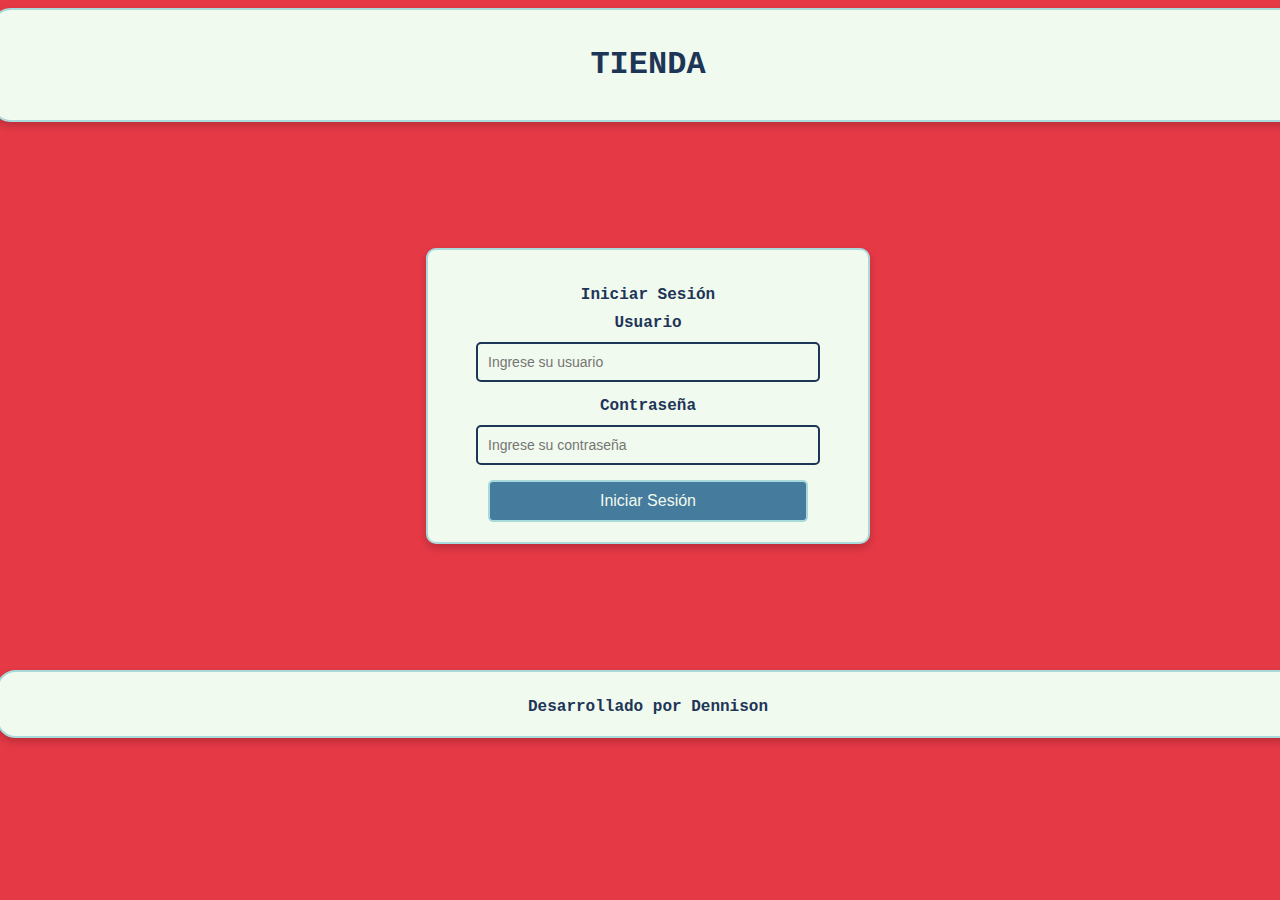
<file: Proyecto/index.html>
<!DOCTYPE html>
<html lang="en">
<head>
    <meta charset="UTF-8">
    <meta name="viewport" content="width=device-width, initial-scale=1.0">
    <link rel="stylesheet" href="CSS//style.css">
    <title>Document</title>
</head>
<header>
    <h1>TIENDA</h1>
</header>
<body>
   
    <div class="LoginForm">
        <form action="" class="inputsForm">
            <p>Iniciar Sesión</p>
            <label for="username">Usuario</label>
            <input type="text" id="username" name="username" required placeholder="Ingrese su usuario">
            
            <label for="password">Contraseña</label>
            <input type="password" id="password" name="password" required placeholder="Ingrese su contraseña">
            
            <button type="submit" href="HTML//inventario.html">Iniciar Sesión</button>
            
        </form>
    </div>
    <footer>
        <p>Desarrollado por Dennison</p>
    </footer>


    
</body>
</html>
</file>
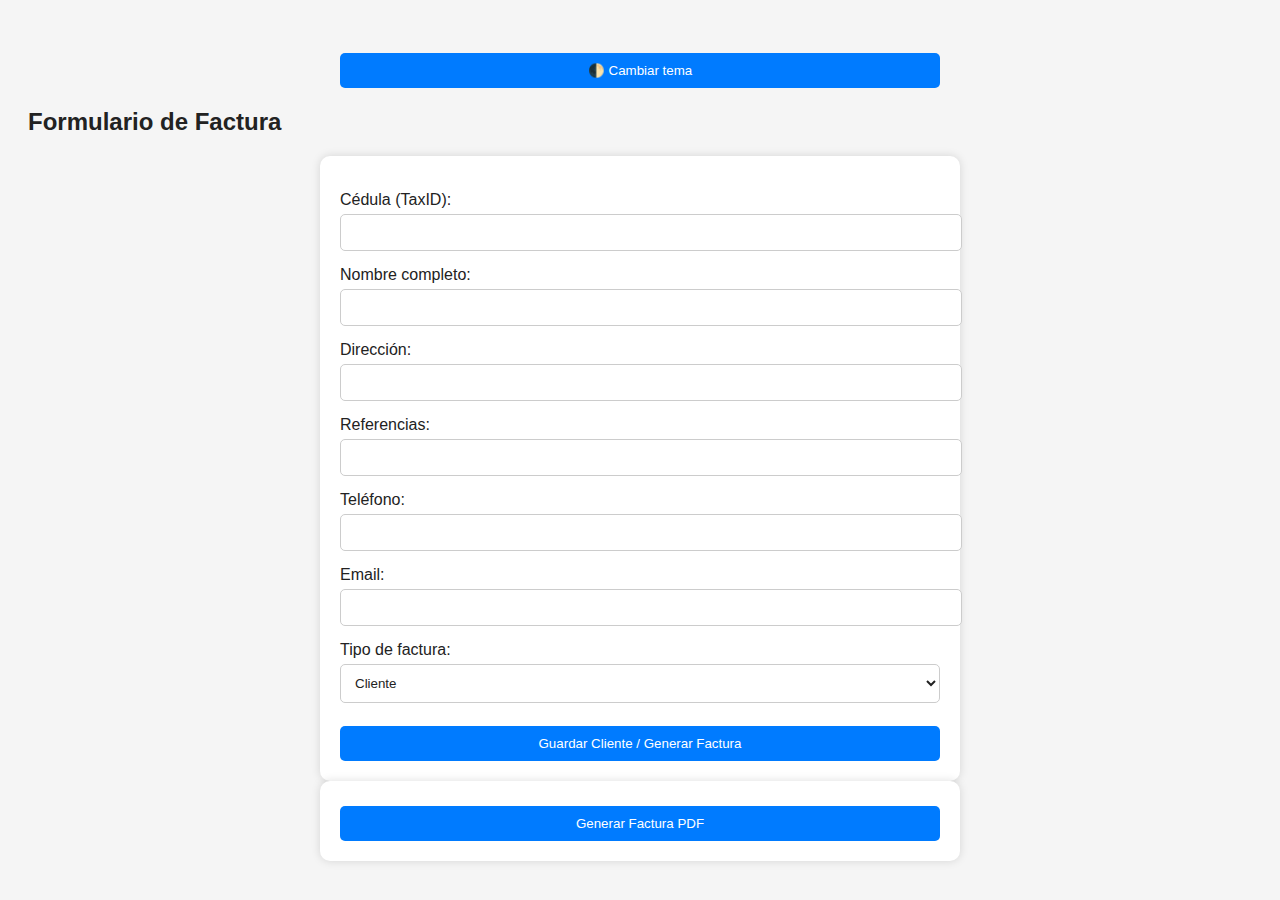
<file: Proyecto/Cliente/index.html>
<!DOCTYPE html>
<html lang="es">
<head>
  <meta charset="UTF-8">
  <title>Factura - Bazar</title>
  <script src="main.js" defer></script>
  <style>
  :root {
    --bg-color: #f5f5f5;
    --text-color: #222;
    --input-bg: white;
    --input-border: #ccc;
    --button-bg: #007BFF;
    --button-text: white;
  }

  .dark-mode {
    --bg-color: #121212;
    --text-color: #eee;
    --input-bg: #1e1e1e;
    --input-border: #555;
    --button-bg: #0d6efd;
    --button-text: white;
  }

  body {
    background: var(--bg-color);
    color: var(--text-color);
    font-family: Arial, sans-serif;
    padding: 20px;
    transition: background 0.3s, color 0.3s;
  }

  form {
    background: var(--input-bg);
    padding: 20px;
    border-radius: 10px;
    max-width: 600px;
    margin: auto;
    box-shadow: 0 0 10px #0002;
  }

  label {
    display: block;
    margin-top: 15px;
  }

  input, select, button {
    width: 100%;
    padding: 10px;
    margin-top: 5px;
    border-radius: 5px;
    border: 1px solid var(--input-border);
    background: var(--input-bg);
    color: var(--text-color);
  }

  button {
    background: var(--button-bg);
    color: var(--button-text);
    border: none;
    cursor: pointer;
  }

  button:hover {
    opacity: 0.9;
  }

  .theme-toggle {
    max-width: 600px;
    margin: 20px auto;
    text-align: right;
  }
</style>

</head>
<body>
  <div class="theme-toggle">
  <button type="button" onclick="toggleTheme()">🌓 Cambiar tema</button>
</div>

  <h2>Formulario de Factura</h2>
  <form id="invoiceForm" method="POST" action="guardar_cliente.php">
    <label>Cédula (TaxID):</label>
    <input type="text" id="taxid" name="taxid" onblur="getClientData()" required>

    <label>Nombre completo:</label>
    <input type="text" id="fullname" name="fullname" required>

    <label>Dirección:</label>
    <input type="text" id="address" name="address">

    <label>Referencias:</label>
    <input type="text" id="referenceNote" name="referenceNote">

    <label>Teléfono:</label>
    <input type="text" id="phone" name="phone">

    <label>Email:</label>
    <input type="email" id="email" name="email">

    <label>Tipo de factura:</label>
    <select id="facturaTipo" onchange="toggleCliente()">
      <option value="cliente">Cliente</option>
      <option value="consumidor_final">Consumidor Final</option>
    </select>

    <br><br>
    <button type="submit">Guardar Cliente / Generar Factura</button>
  </form>
</body>
</html>



<form id="invoiceForm" method="POST" action="generar_factura.php">
  <!-- campos como taxid, fullname, etc. -->
  <input type="hidden" name="facturaTipo" id="facturaTipoInput">
  <button type="submit">Generar Factura PDF</button>
</form>
</file>
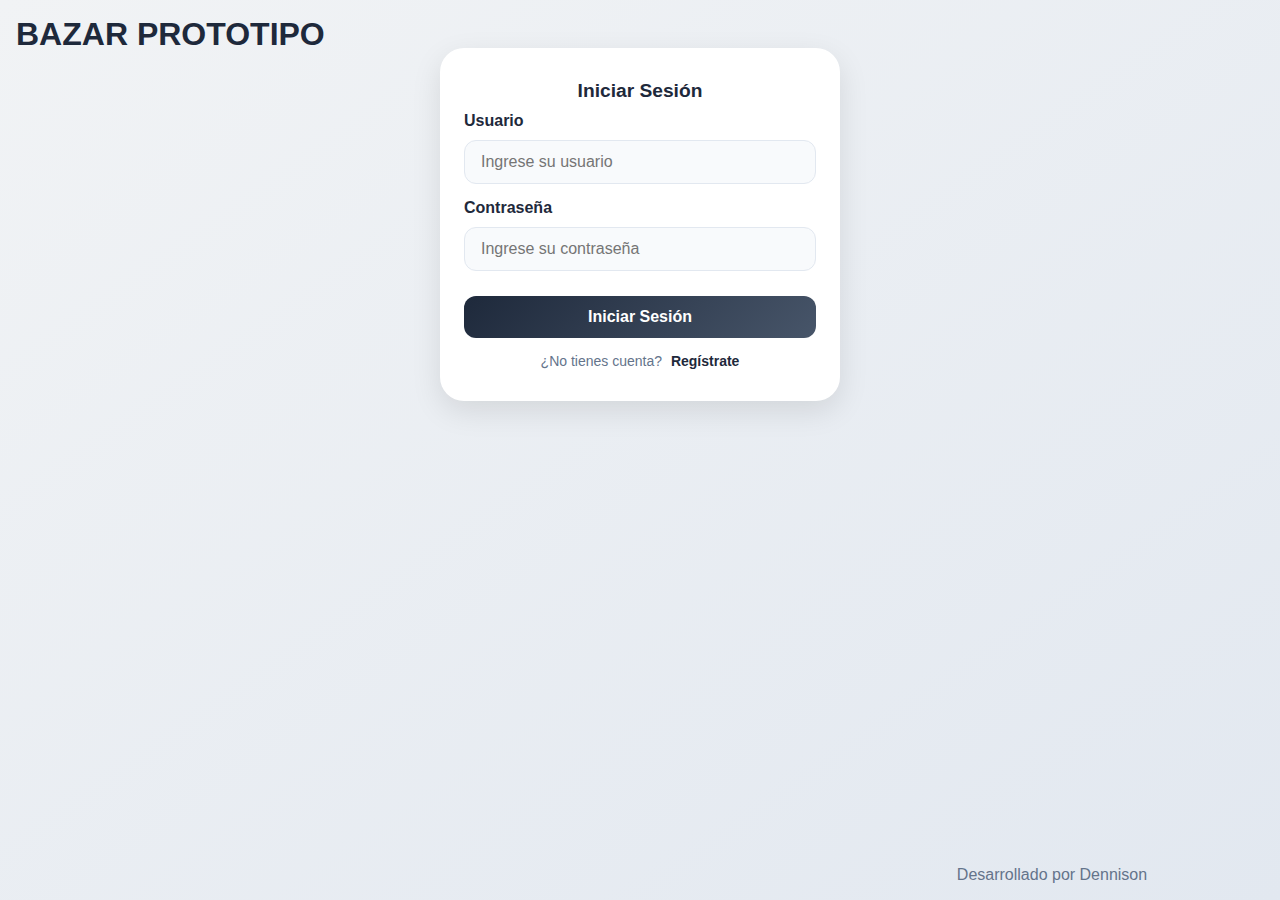
<file: Proyecto/Login/index.html>
<!DOCTYPE html>
<html lang="en">
<head>
    <meta charset="UTF-8">
    <meta name="viewport" content="width=device-width, initial-scale=1.0">
    <link rel="stylesheet" href="CSS//style.css">
    <title>Document</title>
</head>
<header>
    <h1>BAZAR PROTOTIPO</h1>
</header>
<body>
   
    <div class="LoginForm">
        <form action="PHP/login.php" method="POST" class="inputsForm">
            <p>Iniciar Sesión</p>
            <label for="username">Usuario</label>
            <input type="text" id="username" name="username" required placeholder="Ingrese su usuario">
            
            <label for="password">Contraseña</label>
            <input type="password" id="password" name="password" required placeholder="Ingrese su contraseña">
            
            <button type="submit">Iniciar Sesión</button>
            <div class="register-link">
                <span>¿No tienes cuenta?</span>
                <a href="registro.html">Regístrate</a>
            </div>
        </form>
    </div>
    <footer>
        <p>Desarrollado por Dennison</p>
    </footer>


    
</body>
</html>
</file>
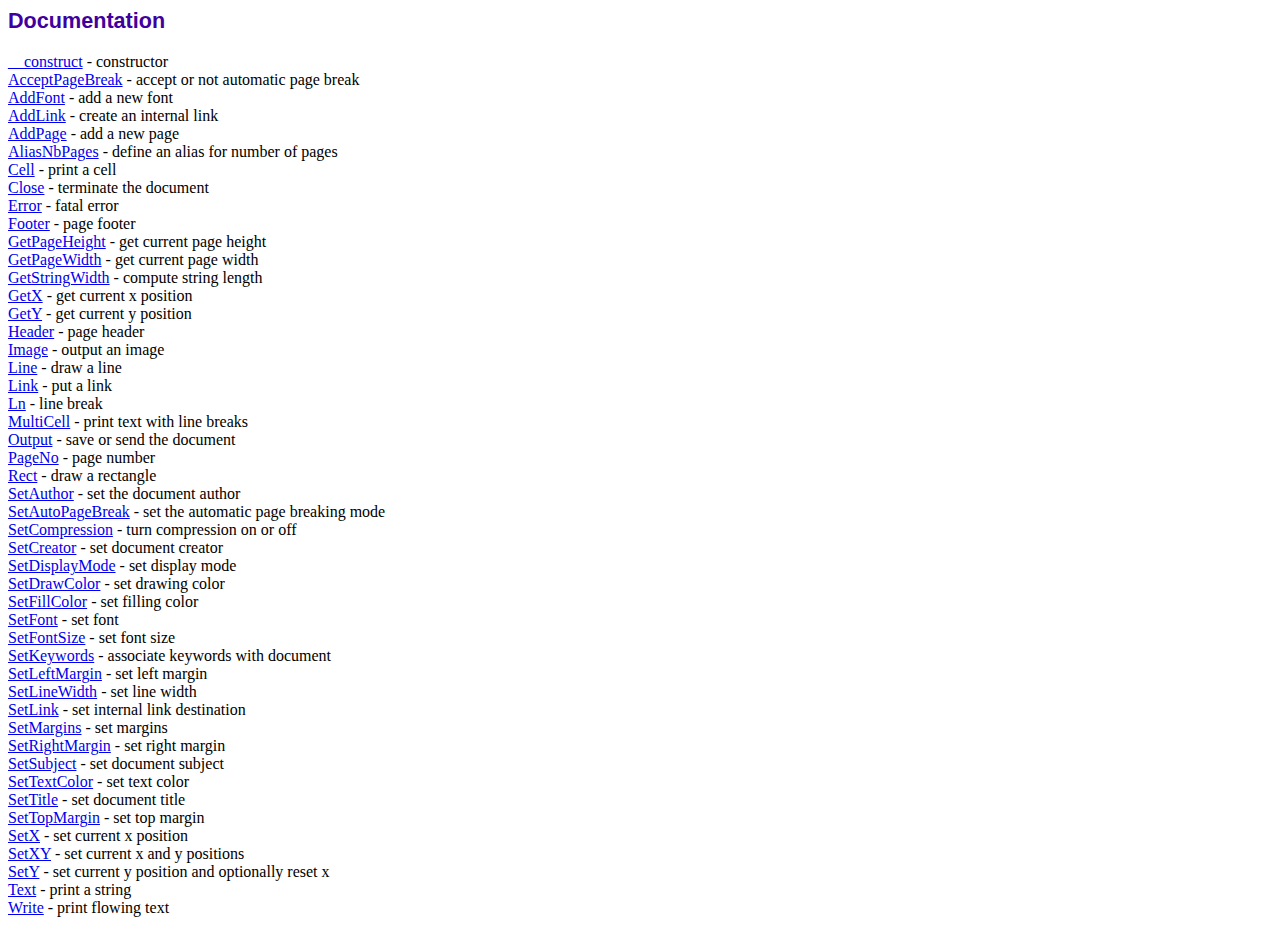
<file: Proyecto/Cliente/fpdf/doc/index.htm>
<!DOCTYPE html PUBLIC "-//W3C//DTD HTML 4.01 Transitional//EN">
<html>
<head>
<meta http-equiv="Content-Type" content="text/html; charset=UTF-8">
<title>Documentation</title>
<link type="text/css" rel="stylesheet" href="../fpdf.css">
</head>
<body>
<h1>Documentation</h1>
<a href="__construct.htm">__construct</a> - constructor<br>
<a href="acceptpagebreak.htm">AcceptPageBreak</a> - accept or not automatic page break<br>
<a href="addfont.htm">AddFont</a> - add a new font<br>
<a href="addlink.htm">AddLink</a> - create an internal link<br>
<a href="addpage.htm">AddPage</a> - add a new page<br>
<a href="aliasnbpages.htm">AliasNbPages</a> - define an alias for number of pages<br>
<a href="cell.htm">Cell</a> - print a cell<br>
<a href="close.htm">Close</a> - terminate the document<br>
<a href="error.htm">Error</a> - fatal error<br>
<a href="footer.htm">Footer</a> - page footer<br>
<a href="getpageheight.htm">GetPageHeight</a> - get current page height<br>
<a href="getpagewidth.htm">GetPageWidth</a> - get current page width<br>
<a href="getstringwidth.htm">GetStringWidth</a> - compute string length<br>
<a href="getx.htm">GetX</a> - get current x position<br>
<a href="gety.htm">GetY</a> - get current y position<br>
<a href="header.htm">Header</a> - page header<br>
<a href="image.htm">Image</a> - output an image<br>
<a href="line.htm">Line</a> - draw a line<br>
<a href="link.htm">Link</a> - put a link<br>
<a href="ln.htm">Ln</a> - line break<br>
<a href="multicell.htm">MultiCell</a> - print text with line breaks<br>
<a href="output.htm">Output</a> - save or send the document<br>
<a href="pageno.htm">PageNo</a> - page number<br>
<a href="rect.htm">Rect</a> - draw a rectangle<br>
<a href="setauthor.htm">SetAuthor</a> - set the document author<br>
<a href="setautopagebreak.htm">SetAutoPageBreak</a> - set the automatic page breaking mode<br>
<a href="setcompression.htm">SetCompression</a> - turn compression on or off<br>
<a href="setcreator.htm">SetCreator</a> - set document creator<br>
<a href="setdisplaymode.htm">SetDisplayMode</a> - set display mode<br>
<a href="setdrawcolor.htm">SetDrawColor</a> - set drawing color<br>
<a href="setfillcolor.htm">SetFillColor</a> - set filling color<br>
<a href="setfont.htm">SetFont</a> - set font<br>
<a href="setfontsize.htm">SetFontSize</a> - set font size<br>
<a href="setkeywords.htm">SetKeywords</a> - associate keywords with document<br>
<a href="setleftmargin.htm">SetLeftMargin</a> - set left margin<br>
<a href="setlinewidth.htm">SetLineWidth</a> - set line width<br>
<a href="setlink.htm">SetLink</a> - set internal link destination<br>
<a href="setmargins.htm">SetMargins</a> - set margins<br>
<a href="setrightmargin.htm">SetRightMargin</a> - set right margin<br>
<a href="setsubject.htm">SetSubject</a> - set document subject<br>
<a href="settextcolor.htm">SetTextColor</a> - set text color<br>
<a href="settitle.htm">SetTitle</a> - set document title<br>
<a href="settopmargin.htm">SetTopMargin</a> - set top margin<br>
<a href="setx.htm">SetX</a> - set current x position<br>
<a href="setxy.htm">SetXY</a> - set current x and y positions<br>
<a href="sety.htm">SetY</a> - set current y position and optionally reset x<br>
<a href="text.htm">Text</a> - print a string<br>
<a href="write.htm">Write</a> - print flowing text<br>
</body>
</html>
</file>
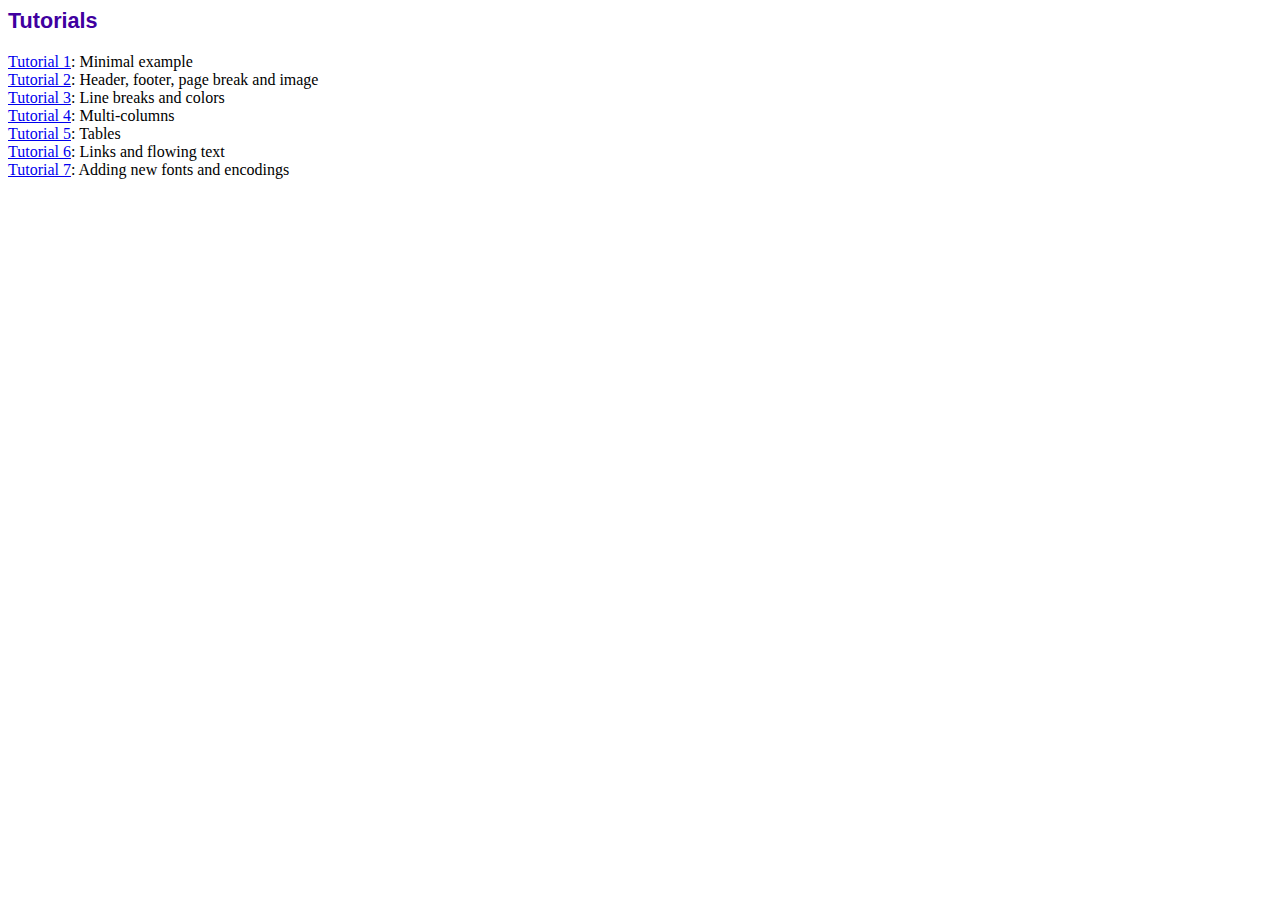
<file: Proyecto/Cliente/fpdf/tutorial/index.htm>
<!DOCTYPE html PUBLIC "-//W3C//DTD HTML 4.01 Transitional//EN">
<html>
<head>
<meta http-equiv="Content-Type" content="text/html; charset=UTF-8">
<title>Tutorials</title>
<link type="text/css" rel="stylesheet" href="../fpdf.css">
</head>
<body>
<h1>Tutorials</h1>
<ul style="list-style-type:none; margin-left:0; padding-left:0">
<li><a href="tuto1.htm">Tutorial 1</a>: Minimal example</li>
<li><a href="tuto2.htm">Tutorial 2</a>: Header, footer, page break and image</li>
<li><a href="tuto3.htm">Tutorial 3</a>: Line breaks and colors</li>
<li><a href="tuto4.htm">Tutorial 4</a>: Multi-columns</li>
<li><a href="tuto5.htm">Tutorial 5</a>: Tables</li>
<li><a href="tuto6.htm">Tutorial 6</a>: Links and flowing text</li>
<li><a href="tuto7.htm">Tutorial 7</a>: Adding new fonts and encodings</li>
</ul>
</body>
</html>
</file>
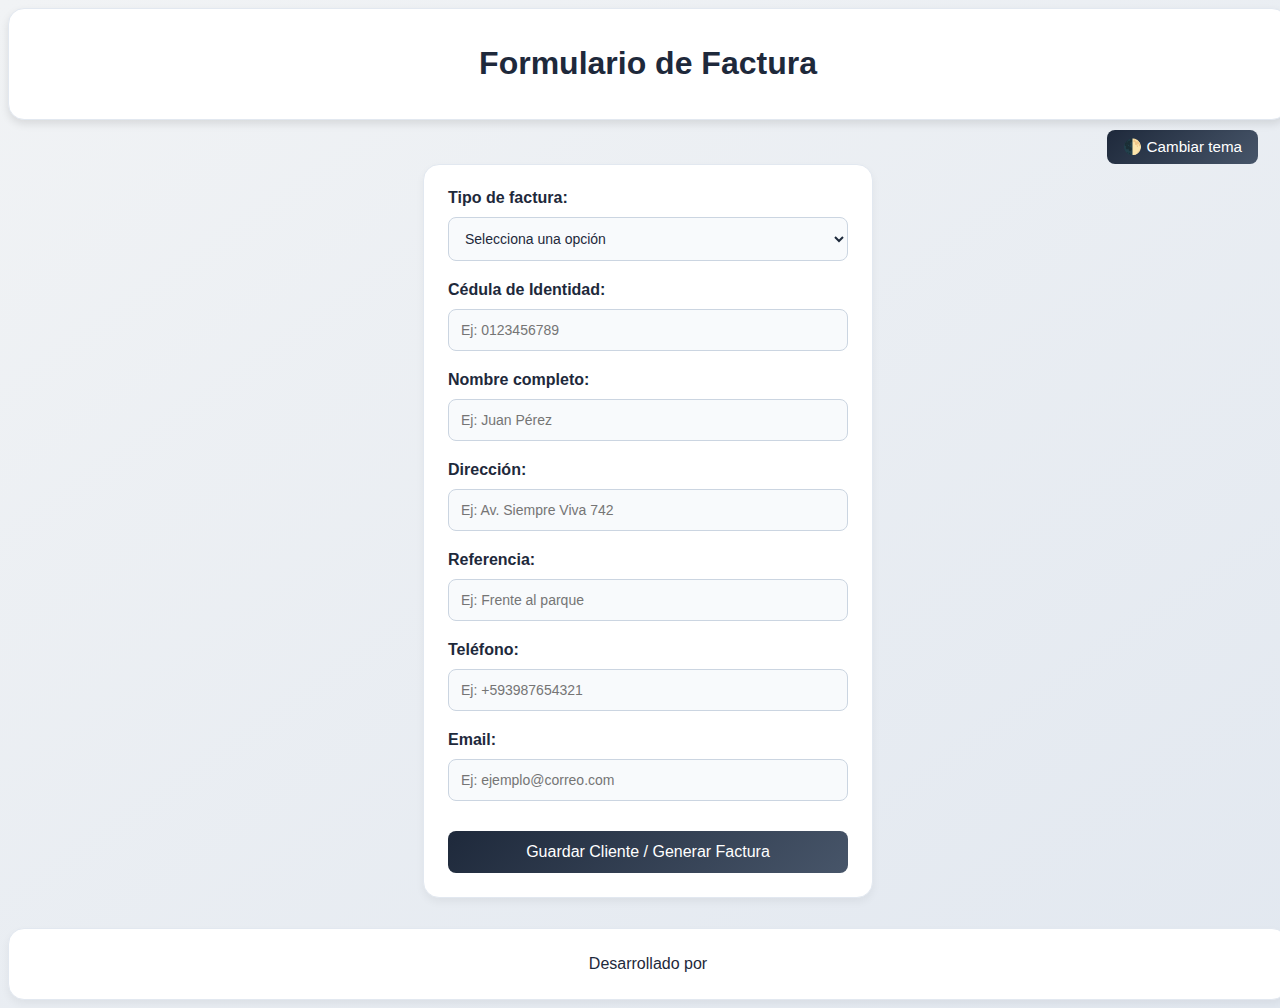
<file: Proyecto/Cliente/Factura.html>
<!DOCTYPE html>
<html lang="es">
<head>
  <meta charset="UTF-8">
  <title>Factura - Bazar</title>
  <meta name="viewport" content="width=device-width, initial-scale=1.0">
  <link rel="stylesheet" href="../css/cliente-style.css">
  <script src="mainCliente.js" defer></script>
</head>

<body>
  <header>
    <h1>Formulario de Factura</h1>
  </header>

  <div class="theme-toggle">
    <button type="button" onclick="toggleTheme()" aria-label="Cambiar tema">🌓 Cambiar tema</button>
  </div>

  <main>
    
    <form id="invoiceForm" method="POST" action="guardar_cliente.php" novalidate>

      <label for="facturaTipo">Tipo de factura:</label>
      <select id="facturaTipo" name="facturaTipo" onchange="toggleCliente()" required>
        <option value="">Selecciona una opción</option>
        <option value="cliente">Cliente</option>
        <option value="consumidor_final">Consumidor Final</option>
      </select>

      <label for="taxid">Cédula de Identidad:</label>
      <input type="text" id="taxid" name="taxid" placeholder="Ej: 0123456789" pattern="^[0-9]{7,10}$" title="Solo números (7-10 dígitos)" onblur="getClientData()" required>

      <label for="fullname">Nombre completo:</label>
      <input type="text" id="fullname" name="fullname" placeholder="Ej: Juan Pérez" pattern="^[a-zA-ZáéíóúÁÉÍÓÚñÑ ]{3,100}$" title="Solo letras y espacios (mínimo 3 caracteres)" required>

      <label for="address">Dirección:</label>
      <input type="text" id="address" name="address" placeholder="Ej: Av. Siempre Viva 742" maxlength="150">

      <label for="referenceNote">Referencia:</label>
      <input type="text" id="referenceNote" name="referenceNote" placeholder="Ej: Frente al parque" maxlength="100">

      <label for="phone">Teléfono:</label>
      <input type="tel" id="phone" name="phone" placeholder="Ej: +593987654321" pattern="^\+?[0-9]{7,15}$" title="Formato válido: 0999999999 o +593999999999" required>

      <label for="email">Email:</label>
      <input type="email" id="email" name="email" placeholder="Ej: ejemplo@correo.com" pattern="^[^@\s]+@[^@\s]+\.[^@\s]+$" title="Correo electrónico válido" required>

      
      <button type="submit">Guardar Cliente / Generar Factura</button>
    </form>
  </main>

  <footer>
    <p>Desarrollado por</p>
  </footer>
</body>
</html>
</file>
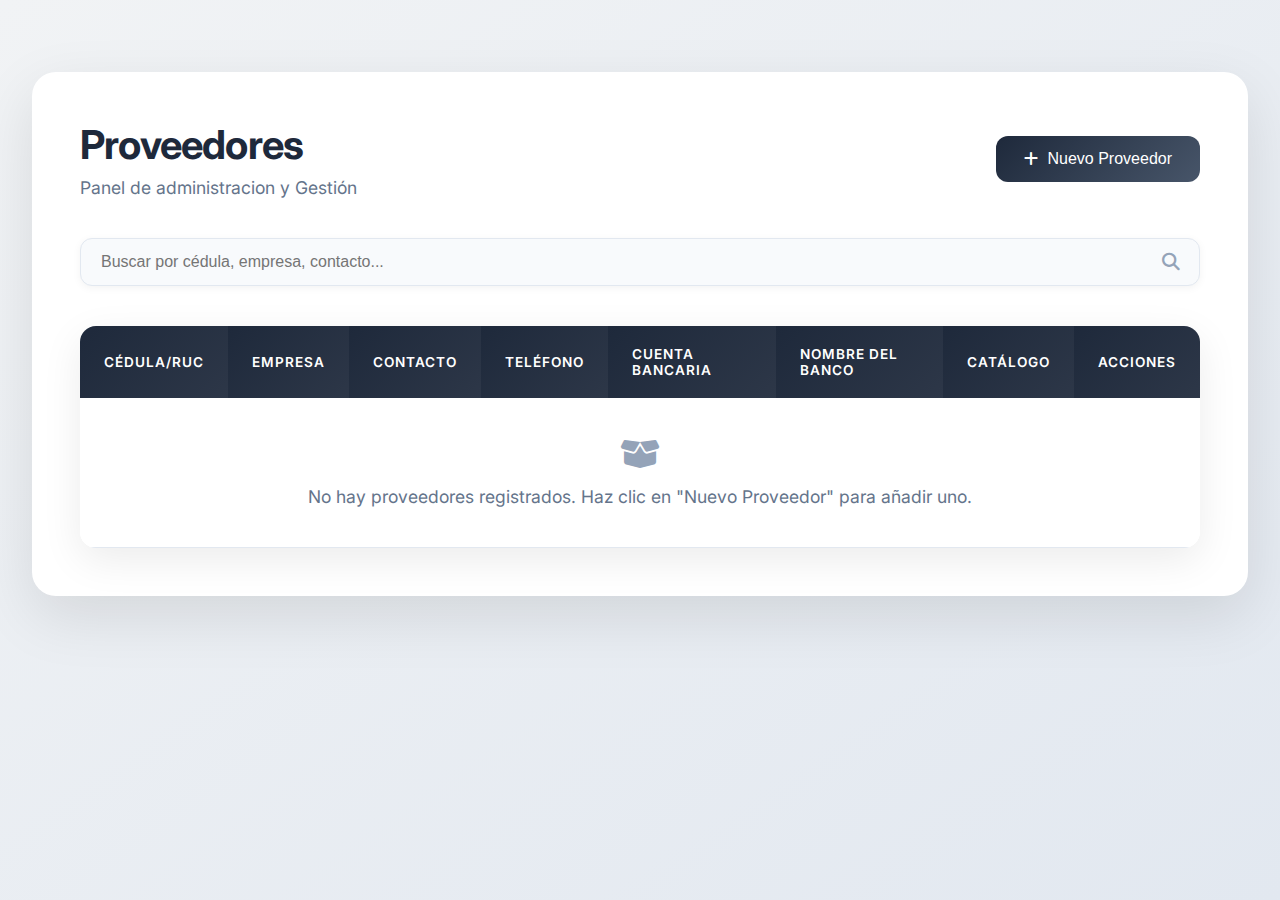
<file: Proyecto/html/EstructuraProveedores.html>
<!DOCTYPE html>
<html lang="es">
<head>
    <meta charset="UTF-8">
    <meta name="viewport" content="width=device-width, initial-scale=1.0">
    <title>Gestión de Proveedores - Profesional</title>
    <link rel="stylesheet" href="https://cdnjs.cloudflare.com/ajax/libs/font-awesome/6.4.0/css/all.min.css">
    <link rel="stylesheet" href="https://fonts.googleapis.com/css2?family=Inter:wght@300;400;500;600;700&display=swap">
    <style>
        * {
            margin: 0;
            padding: 0;
            box-sizing: border-box;
        }

        body {
            background: linear-gradient(145deg, #f1f3f5 0%, #e2e8f0 100%);
            display: flex;
            justify-content: center;
            align-items: flex-start;
            min-height: 100vh;
            padding: 32px;
            font-family: 'Aptos', 'Inter', -apple-system, BlinkMacSystemFont, sans-serif;
            color: #1e293b;
        }

        .container {
            background: #ffffff;
            border-radius: 24px;
            box-shadow: 0 20px 60px rgba(0, 0, 0, 0.1);
            width: 100%;
            max-width: 1280px;
            padding: 48px;
            margin-top: 40px;
            animation: fadeIn 0.8s ease-out;
        }

        @keyframes fadeIn {
            from { opacity: 0; transform: translateY(-24px); }
            to { opacity: 1; transform: translateY(0); }
        }

        .header {
            display: flex;
            justify-content: space-between;
            align-items: center;
            margin-bottom: 40px;
        }

        .header h1 {
            font-size: 2.5rem;
            font-weight: 700;
            color: #1e293b;
            letter-spacing: -0.8px;
        }

        .header p {
            font-size: 1.1rem;
            color: #64748b;
            margin-top: 8px;
        }

        .add-button {
            padding: 14px 28px;
            background: linear-gradient(135deg, #1e293b 0%, #475569 100%);
            color: #ffffff;
            border: none;
            border-radius: 12px;
            cursor: pointer;
            font-size: 1rem;
            font-weight: 500;
            display: flex;
            align-items: center;
            gap: 8px;
            transition: all 0.4s ease;
        }

        .add-button:hover {
            background: linear-gradient(135deg, #2d3748 0%, #64748b 100%);
            transform: translateY(-3px);
            box-shadow: 0 8px 24px rgba(0, 0, 0, 0.15);
        }

        .controls {
            display: flex;
            align-items: center;
            gap: 24px;
            margin-bottom: 40px;
            flex-wrap: wrap;
        }

        .search-bar {
            flex: 1;
            position: relative;
            min-width: 300px;
        }

        .search-bar input {
            width: 100%;
            padding: 14px 48px 14px 20px;
            border: 1px solid #e2e8f0;
            border-radius: 12px;
            font-size: 1rem;
            background: #f8fafc;
            transition: all 0.3s ease;
            box-shadow: 0 2px 8px rgba(0, 0, 0, 0.05);
        }

        .search-bar input:focus {
            outline: none;
            border-color: #475569;
            background: #ffffff;
            box-shadow: 0 4px 16px rgba(0, 0, 0, 0.1);
        }

        .search-bar i {
            position: absolute;
            right: 20px;
            top: 50%;
            transform: translateY(-50%);
            color: #94a3b8;
            font-size: 1.1rem;
        }

        .table-wrapper {
            position: relative;
            border-radius: 16px;
            overflow: hidden;
            box-shadow: 0 12px 40px rgba(0, 0, 0, 0.08);
            background: #ffffff;
        }

        table {
            width: 100%;
            border-collapse: separate;
            border-spacing: 0;
        }

        th, td {
            padding: 20px 24px;
            text-align: left;
            font-size: 0.95rem;
        }

        th {
            background: linear-gradient(135deg, #1e293b 0%, #2d3748 100%);
            color: #ffffff;
            font-weight: 600;
            text-transform: uppercase;
            letter-spacing: 1px;
            font-size: 0.85rem;
        }

        tr {
            transition: all 0.3s ease;
            background: #ffffff;
        }

        tr:hover {
            background: #f8fafc;
            transform: translateX(8px);
        }

        td {
            border-bottom: 1px solid #e2e8f0;
            color: #1e293b;
        }

        .empty-state {
            text-align: center;
            padding: 40px;
            color: #64748b;
            font-size: 1.1rem;
        }

        .empty-state i {
            font-size: 2rem;
            color: #94a3b8;
            margin-bottom: 16px;
        }

        .actions {
            display: flex;
            gap: 16px;
        }

        .actions button {
            background: none;
            border: none;
            cursor: pointer;
            font-size: 1.25rem;
            position: relative;
            transition: all 0.3s ease;
        }

        .actions button::after {
            content: attr(data-tooltip);
            position: absolute;
            bottom: 100%;
            left: 50%;
            transform: translateX(-50%);
            background: #1e293b;
            color: #ffffff;
            padding: 6px 12px;
            border-radius: 6px;
            font-size: 0.75rem;
            opacity: 0;
            pointer-events: none;
            transition: opacity 0.2s ease;
        }

        .actions button:hover::after {
            opacity: 1;
        }

        .actions .edit:hover {
            color: #3b82f6;
            transform: scale(1.2);
        }

        .actions .delete:hover {
            color: #ef4444;
            transform: scale(1.2);
        }

        .actions .history:hover {
            color: #10b981;
            transform: scale(1.2);
        }

        .actions .top-products:hover {
            color: #f59e0b;
            transform: scale(1.2);
        }

        .modal {
            display: none;
            position: fixed;
            top: 0;
            left: 0;
            width: 100%;
            height: 100%;
            background: rgba(0, 0, 0, 0.7);
            justify-content: center;
            align-items: center;
            z-index: 1000;
        }

        .modal-content {
            background: #ffffff;
            padding: 40px;
            border-radius: 20px;
            width: 100%;
            max-width: 700px;
            box-shadow: 0 20px 60px rgba(0, 0, 0, 0.2);
            animation: slideIn 0.5s ease-out;
        }

        @keyframes slideIn {
            from { transform: scale(0.95); opacity: 0; }
            to { transform: scale(1); opacity: 1; }
        }

        .modal-content h2 {
            font-size: 2rem;
            font-weight: 600;
            color: #1e293b;
            margin-bottom: 32px;
        }

        .modal-content .form-grid {
            display: grid;
            grid-template-columns: 1fr 1fr;
            gap: 24px;
        }

        .modal-content input,
        .modal-content select {
            width: 100%;
            padding: 14px 16px;
            border: 1px solid #e2e8f0;
            border-radius: 10px;
            font-size: 1rem;
            background: #f8fafc;
            transition: all 0.3s ease;
            box-shadow: 0 2px 8px rgba(0, 0, 0, 0.05);
        }

        .modal-content input:focus,
        .modal-content select:focus {
            outline: none;
            border-color: #475569;
            background: #ffffff;
            box-shadow: 0 4px 16px rgba(0, 0, 0, 0.1);
        }

        .modal-actions {
            display: flex;
            gap: 16px;
            justify-content: flex-end;
            margin-top: 32px;
        }

        .modal-content button {
            padding: 14px 28px;
            border: none;
            border-radius: 10px;
            cursor: pointer;
            font-size: 1rem;
            font-weight: 500;
            transition: all 0.3s ease;
        }

        .modal-content .save {
            background: linear-gradient(135deg, #1e293b 0%, #475569 100%);
            color: #ffffff;
        }

        .modal-content .save:hover {
            background: linear-gradient(135deg, #2d3748 0%, #64748b 100%);
            transform: translateY(-2px);
            box-shadow: 0 6px 20px rgba(0, 0, 0, 0.15);
        }

        .modal-content .cancel {
            background: #e2e8f0;
            color: #1e293b;
        }

        .modal-content .cancel:hover {
            background: #d1d5db;
            transform: translateY(-2px);
        }

        .info-modal-content {
            background: #ffffff;
            padding: 40px;
            border-radius: 20px;
            width: 100%;
            max-width: 600px;
            box-shadow: 0 20px 60px rgba(0, 0, 0, 0.2);
            animation: slideIn 0.5s ease-out;
        }

        .info-modal-content h3 {
            font-size: 1.75rem;
            font-weight: 600;
            color: #1e293b;
            margin-bottom: 24px;
        }

        .info-modal-content ul {
            list-style: none;
            margin-bottom: 32px;
        }

        .info-modal-content li {
            padding: 10px 0;
            color: #1e293b;
            font-size: 1rem;
        }

        @media (max-width: 1024px) {
            .container {
                padding: 32px;
                margin-top: 24px;
            }

            .header h1 {
                font-size: 2rem;
            }

            th, td {
                padding: 16px 20px;
            }
        }

        @media (max-width: 768px) {
            .header {
                flex-direction: column;
                align-items: flex-start;
                gap: 16px;
            }

            .controls {
                flex-direction: column;
                align-items: stretch;
            }

            .add-button {
                width: 100%;
                justify-content: center;
            }

            .modal-content,
            .info-modal-content {
                width: 90%;
                padding: 32px;
            }

            .modal-content .form-grid {
                grid-template-columns: 1fr;
            }
        }

        @media (max-width: 480px) {
            .header h1 {
                font-size: 1.75rem;
            }

            .header p {
                font-size: 1rem;
            }

            .search-bar input {
                padding: 12px 40px 12px 16px;
            }

            th, td {
                padding: 12px 16px;
                font-size: 0.9rem;
            }
        }
    </style>
</head>
<body>
    <div class="container">
        <div class="header">
            <div>
                <h1>Proveedores</h1>
                <p>Panel de administracion y Gestión</p>
            </div>
            <button class="add-button" onclick="openModal('add')">
                <i class="fas fa-plus"></i> Nuevo Proveedor
            </button>
        </div>
        <div class="controls">
            <div class="search-bar">
                <input type="text" id="search" placeholder="Buscar por cédula, empresa, contacto...">
                <i class="fas fa-search"></i>
            </div>
        </div>
        <div class="table-wrapper">
            <table id="suppliersTable">
                <thead>
                    <tr>
                        <th>Cédula/RUC</th>
                        <th>Empresa</th>
                        <th>Contacto</th>
                        <th>Teléfono</th>
                        <th>Cuenta Bancaria</th>
                        <th>Nombre del Banco</th>
                        <th>Catálogo</th>
                        <th>Acciones</th>
                    </tr>
                </thead>
                <tbody id="suppliersBody">
                    <tr>
                        <td colspan="8" class="empty-state">
                            <i class="fas fa-box-open"></i>
                            <p>No hay proveedores registrados. Haz clic en "Nuevo Proveedor" para añadir uno.</p>
                        </td>
                    </tr>
                </tbody>
            </table>
        </div>
    </div>

    <div class="modal" id="modal">
        <div class="modal-content">
            <h2 id="modalTitle">Nuevo Proveedor</h2>
            <input type="hidden" id="supplierId">
            <div class="form-grid">
                <input type="text" id="supplierCedulaRuc" placeholder="Cédula o RUC">
                <input type="text" id="supplierEmpresa" placeholder="Nombre de la empresa">
                <input type="text" id="supplierNombresVendedor" placeholder="Nombre del vendedor">
                <input type="text" id="supplierTelefono" placeholder="Teléfono (ej. 0987654321)">
                <input type="text" id="supplierCuentaBancaria" placeholder="Cuenta bancaria">
                <input type="text" id="supplierNombreBanco" placeholder="Nombre del banco">
                <input type="text" id="supplierCatalogo" placeholder="Catálogo">
            </div>
            <div class="modal-actions">
                <button class="save" onclick="crearProveedor()">Guardar</button>
                <button class="cancel" onclick="closeModal()">Cancelar</button>
            </div>
        </div>
    </div>

    <div class="modal" id="infoModal">
        <div class="info-modal-content">
            <h3 id="infoModalTitle"></h3>
            <ul id="infoModalList"></ul>
            <div class="modal-actions">
                <button class="cancel" onclick="closeInfoModal()">Cerrar</button>
            </div>
        </div>
    </div>

    <script>
        class Proveedor {
            constructor(cedulaRuc, empresa, telefono, cuentaBancaria, nombresVendedor, nombreBanco, catalogo) {
                this.cedulaRuc = cedulaRuc;
                this.empresa = empresa;
                this.telefono = telefono;
                this.cuentaBancaria = cuentaBancaria;
                this.nombresVendedor = nombresVendedor;
                this.nombreBanco = nombreBanco;
                this.catalogo = catalogo;
            }

            productosMasComprados(param1) {
                if (this.cedulaRuc === param1) {
                    return [
                        "Producto A - 150 unidades",
                        "Producto B - 120 unidades",
                        "Producto C - 80 unidades"
                    ];
                }
                return [];
            }

            historicoDeCompras(param1) {
                if (this.cedulaRuc === param1) {
                    return [
                        "2025-01-15: Compra de 50 unidades - $500",
                        "2025-02-20: Compra de 30 unidades - $300",
                        "2025-03-10: Compra de 70 unidades - $700"
                    ];
                }
                return [];
            }

            eliminarProveedor(param1) {
                if (this.cedulaRuc === param1) {
                    suppliers = suppliers.filter(s => s.cedulaRuc !== param1);
                    renderTable();
                }
            }

            editarProveedor(param1) {
                const supplier = suppliers.find(s => s.cedulaRuc === param1);
                if (supplier) {
                    supplier.empresa = this.empresa;
                    supplier.telefono = this.telefono;
                    supplier.cuentaBancaria = this.cuentaBancaria;
                    supplier.nombresVendedor = this.nombresVendedor;
                    supplier.nombreBanco = this.nombreBanco;
                    supplier.catalogo = this.catalogo;
                    renderTable();
                }
            }

            buscar(param1) {
                return suppliers.filter(s =>
                    s.cedulaRuc.toLowerCase().includes(param1.toLowerCase()) ||
                    s.empresa.toLowerCase().includes(param1.toLowerCase()) ||
                    s.nombresVendedor.toLowerCase().includes(param1.toLowerCase()) ||
                    s.telefono.includes(param1) ||
                    s.cuentaBancaria.toLowerCase().includes(param1.toLowerCase()) ||
                    s.nombreBanco.toLowerCase().includes(param1.toLowerCase()) ||
                    s.catalogo.toLowerCase().includes(param1.toLowerCase())
                );
            }

            crearProveedor() {
                suppliers.push(this);
                renderTable();
            }
        }

        let suppliers = [];
        let editCedulaRuc = null;

        function renderTable(data = suppliers) {
            const tbody = document.getElementById('suppliersBody');
            tbody.style.opacity = '0';
            tbody.innerHTML = '';
            if (data.length === 0) {
                tbody.innerHTML = `
                    <tr>
                        <td colspan="8" class="empty-state">
                            <i class="fas fa-box-open"></i>
                            <p>No hay proveedores registrados. Haz clic en "Nuevo Proveedor" para añadir uno.</p>
                        </td>
                    </tr>
                `;
            } else {
                data.forEach(supplier => {
                    const row = document.createElement('tr');
                    row.innerHTML = `
                        <td>${supplier.cedulaRuc}</td>
                        <td>${supplier.empresa}</td>
                        <td>${supplier.nombresVendedor}</td>
                        <td>${supplier.telefono}</td>
                        <td>${supplier.cuentaBancaria}</td>
                        <td>${supplier.nombreBanco}</td>
                        <td>${supplier.catalogo}</td>
                        <td class="actions">
                            <button class="edit" data-tooltip="Editar" onclick="openModal('edit', '${supplier.cedulaRuc}')"><i class="fas fa-edit"></i></button>
                            <button class="delete" data-tooltip="Eliminar" onclick="eliminarProveedor('${supplier.cedulaRuc}')"><i class="fas fa-trash"></i></button>
                            <button class="history" data-tooltip="Historial de Compras" onclick="showHistoricoDeCompras('${supplier.cedulaRuc}')"><i class="fas fa-history"></i></button>
                            <button class="top-products" data-tooltip="Productos Más Comprados" onclick="showProductosMasComprados('${supplier.cedulaRuc}')"><i class="fas fa-star"></i></button>
                        </td>
                    `;
                    tbody.appendChild(row);
                });
            }
            setTimeout(() => {
                tbody.style.transition = 'opacity 0.4s ease';
                tbody.style.opacity = '1';
            }, 50);
        }

        function openModal(mode, cedulaRuc = null) {
            const modal = document.getElementById('modal');
            const title = document.getElementById('modalTitle');
            const cedulaRucInput = document.getElementById('supplierCedulaRuc');
            const empresa = document.getElementById('supplierEmpresa');
            const nombresVendedor = document.getElementById('supplierNombresVendedor');
            const telefono = document.getElementById('supplierTelefono');
            const cuentaBancaria = document.getElementById('supplierCuentaBancaria');
            const nombreBanco = document.getElementById('supplierNombreBanco');
            const catalogo = document.getElementById('supplierCatalogo');

            modal.style.display = 'flex';
            modal.style.opacity = '0';
            setTimeout(() => {
                modal.style.transition = 'opacity 0.3s ease';
                modal.style.opacity = '1';
            }, 10);

            if (mode === 'add') {
                title.textContent = 'Nuevo Proveedor';
                cedulaRucInput.value = '';
                empresa.value = '';
                nombresVendedor.value = '';
                telefono.value = '';
                cuentaBancaria.value = '';
                nombreBanco.value = '';
                catalogo.value = '';
                cedulaRucInput.disabled = false;
                editCedulaRuc = null;
            } else {
                title.textContent = 'Editar Proveedor';
                const supplier = suppliers.find(s => s.cedulaRuc === cedulaRuc);
                cedulaRucInput.value = supplier.cedulaRuc;
                empresa.value = supplier.empresa;
                nombresVendedor.value = supplier.nombresVendedor;
                telefono.value = supplier.telefono;
                cuentaBancaria.value = supplier.cuentaBancaria;
                nombreBanco.value = supplier.nombreBanco;
                catalogo.value = supplier.catalogo;
                cedulaRucInput.disabled = true;
                editCedulaRuc = cedulaRuc;
            }
        }

        function closeModal() {
            const modal = document.getElementById('modal');
            modal.style.opacity = '0';
            setTimeout(() => {
                modal.style.display = 'none';
                modal.style.opacity = '1';
            }, 300);
        }

        function crearProveedor() {
            const cedulaRuc = document.getElementById('supplierCedulaRuc').value.trim();
            const empresa = document.getElementById('supplierEmpresa').value.trim();
            const nombresVendedor = document.getElementById('supplierNombresVendedor').value.trim();
            const telefono = document.getElementById('supplierTelefono').value.trim();
            const cuentaBancaria = document.getElementById('supplierCuentaBancaria').value.trim();
            const nombreBanco = document.getElementById('supplierNombreBanco').value.trim();
            const catalogo = document.getElementById('supplierCatalogo').value.trim();

            if (!cedulaRuc || !empresa || !nombresVendedor || !telefono || !cuentaBancaria || !nombreBanco || !catalogo) {
                alert('Por favor, completa todos los campos.');
                return;
            }

            if (!/^\+?\d{7,15}$/.test(telefono)) {
                alert('Ingresa un número de teléfono válido (7-15 dígitos).');
                return;
            }

            if (!/^\d{10,20}$/.test(cuentaBancaria)) {
                alert('Ingresa una cuenta bancaria válida (10-20 dígitos).');
                return;
            }

            const newProveedor = new Proveedor(cedulaRuc, empresa, telefono, cuentaBancaria, nombresVendedor, nombreBanco, catalogo);

            if (editCedulaRuc) {
                newProveedor.editarProveedor(editCedulaRuc);
            } else {
                if (suppliers.some(s => s.cedulaRuc === cedulaRuc)) {
                    alert('Ya existe un proveedor con esa cédula/RUC.');
                    return;
                }
                newProveedor.crearProveedor();
            }

            closeModal();
        }

        function eliminarProveedor(cedulaRuc) {
            if (confirm('¿Estás seguro de eliminar este proveedor?')) {
                const supplier = suppliers.find(s => s.cedulaRuc === cedulaRuc);
                if (supplier) {
                    const proveedorInstance = new Proveedor(
                        supplier.cedulaRuc,
                        supplier.empresa,
                        supplier.telefono,
                        supplier.cuentaBancaria,
                        supplier.nombresVendedor,
                        supplier.nombreBanco,
                        supplier.catalogo
                    );
                    proveedorInstance.eliminarProveedor(cedulaRuc);
                }
            }
        }

        function showHistoricoDeCompras(cedulaRuc) {
            const supplier = suppliers.find(s => s.cedulaRuc === cedulaRuc);
            if (supplier) {
                const proveedorInstance = new Proveedor(
                    supplier.cedulaRuc,
                    supplier.empresa,
                    supplier.telefono,
                    supplier.cuentaBancaria,
                    supplier.nombresVendedor,
                    supplier.nombreBanco,
                    supplier.catalogo
                );
                const history = proveedorInstance.historicoDeCompras(cedulaRuc);
                openInfoModal('Historial de Compras', history);
            }
        }

        function showProductosMasComprados(cedulaRuc) {
            const supplier = suppliers.find(s => s.cedulaRuc === cedulaRuc);
            if (supplier) {
                const proveedorInstance = new Proveedor(
                    supplier.cedulaRuc,
                    supplier.empresa,
                    supplier.telefono,
                    supplier.cuentaBancaria,
                    supplier.nombresVendedor,
                    supplier.nombreBanco,
                    supplier.catalogo
                );
                const products = proveedorInstance.productosMasComprados(cedulaRuc);
                openInfoModal('Productos Más Comprados', products);
            }
        }

        function openInfoModal(title, items) {
            const modal = document.getElementById('infoModal');
            const modalTitle = document.getElementById('infoModalTitle');
            const modalList = document.getElementById('infoModalList');

            modalTitle.textContent = title;
            modalList.innerHTML = '';
            items.forEach(item => {
                const li = document.createElement('li');
                li.textContent = item;
                modalList.appendChild(li);
            });

            modal.style.display = 'flex';
            modal.style.opacity = '0';
            setTimeout(() => {
                modal.style.transition = 'opacity 0.3s ease';
                modal.style.opacity = '1';
            }, 10);
        }

        function closeInfoModal() {
            const modal = document.getElementById('infoModal');
            modal.style.opacity = '0';
            setTimeout(() => {
                modal.style.display = 'none';
                modal.style.opacity = '1';
            }, 300);
        }

        document.getElementById('search').addEventListener('input', (e) => {
            const query = e.target.value;
            const dummyProveedor = new Proveedor('', '', '', '', '', '', '');
            const filtered = dummyProveedor.buscar(query);
            renderTable(filtered);
        });

        // Tabla vacía inicialmente
        renderTable();
    </script>
</body>
</html>
</file>
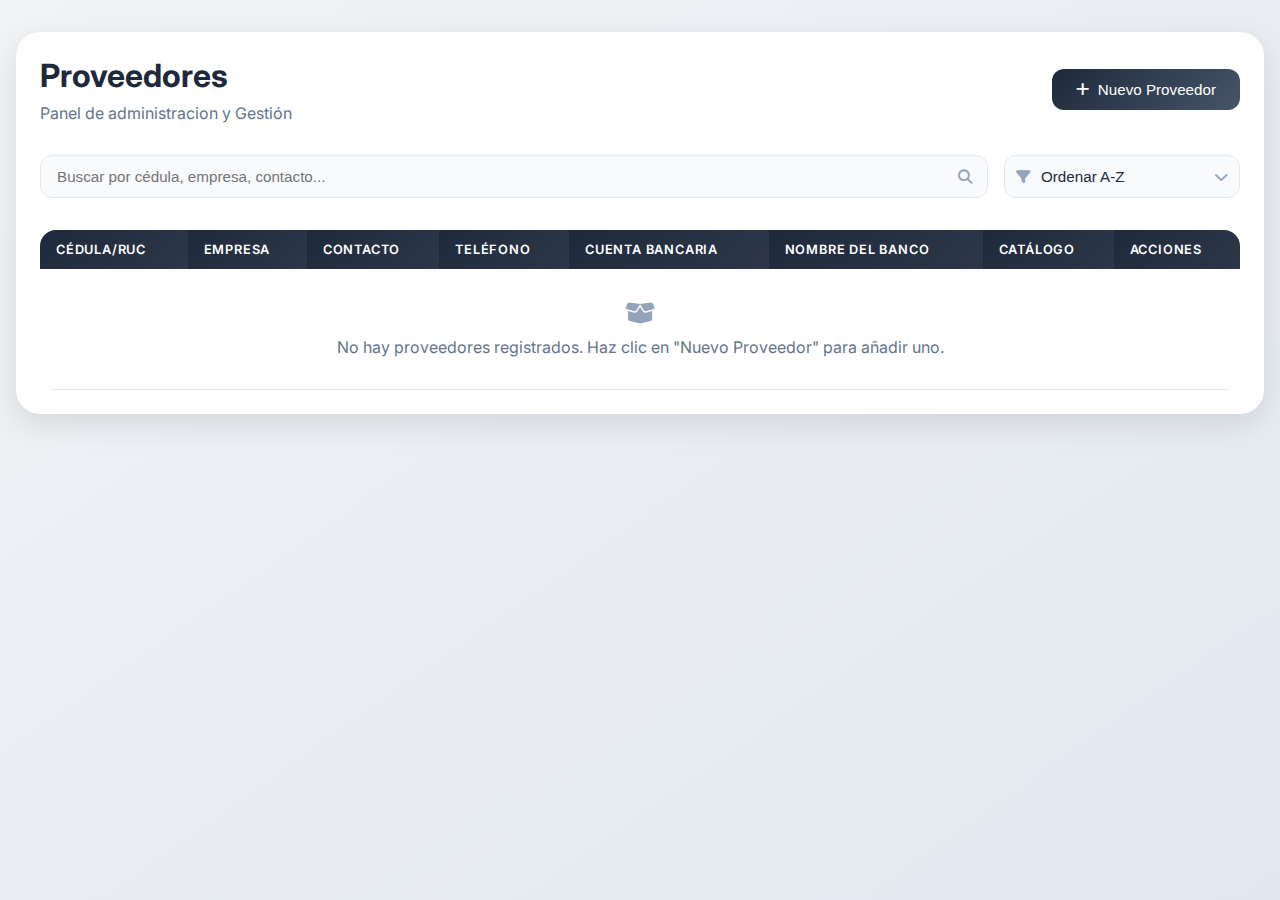
<file: Proyecto/html/proveedores.html>
<!DOCTYPE html>
<html lang="es">
<head>
    <meta charset="UTF-8">
    <meta name="viewport" content="width=device-width, initial-scale=1.0">
    <title>Gestión de Proveedores - Profesional</title>
    <link rel="stylesheet" href="https://cdnjs.cloudflare.com/ajax/libs/font-awesome/6.4.0/css/all.min.css">
    <link rel="stylesheet" href="https://fonts.googleapis.com/css2?family=Inter:wght@300;400;500;600;700&display=swap">
    <link rel="stylesheet" href="../css/proveedores.css">

</head>
<body>
    <div class="container">
        <div class="header">
            <div>
                <h1>Proveedores</h1>
                <p>Panel de administracion y Gestión</p>
            </div>
            <button class="add-button" onclick="openModal('add')">
                <i class="fas fa-plus"></i> Nuevo Proveedor
            </button>
        </div>
        <div class="controls">
            <div class="search-bar">
                <input type="text" id="search" placeholder="Buscar por cédula, empresa, contacto...">
                <i class="fas fa-search"></i>
            </div>
            <div class="filter-select">
                <select id="filter">
                    <option value="a-z">Ordenar A-Z</option>
                    <option value="recent">Creados recientemente</option>
                    <option value="oldest">Más antiguos</option>
                </select>
                <i class="fas fa-filter icon-filter"></i>
                <i class="fas fa-chevron-down icon-chevron"></i>
            </div>
        </div>
        <div class="table-wrapper">
            <table id="suppliersTable">
                <thead>
                    <tr>
                        <th>Cédula/RUC</th>
                        <th>Empresa</th>
                        <th>Contacto</th>
                        <th>Teléfono</th>
                        <th>Cuenta Bancaria</th>
                        <th>Nombre del Banco</th>
                        <th>Catálogo</th>
                        <th>Acciones</th>
                    </tr>
                </thead>
                <tbody id="suppliersBody">
                    <tr>
                        <td colspan="8" class="empty-state">
                            <i class="fas fa-box-open"></i>
                            <p>No hay proveedores registrados. Haz clic en "Nuevo Proveedor" para añadir uno.</p>
                        </td>
                    </tr>
                </tbody>
            </table>
        </div>
    </div>

    <div class="modal" id="modal">
        <div class="modal-content">
            <h2 id="modalTitle">Nuevo Proveedor</h2>
            <input type="hidden" id="supplierId">
            <div class="form-grid">
                <input type="number" id="supplierCedulaRuc" placeholder="Cédula o RUC" onkeypress="restrictToNumbers(event)" onpaste="restrictPaste(event)">
                <input type="text" id="supplierCompany" placeholder="Nombre de la empresa">
                <input type="text" id="supplierContactName" placeholder="Nombre del vendedor">
                <input type="number" id="supplierPhone" placeholder="Teléfono (ej. 0987654321)" onkeypress="restrictToNumbers(event)" onpaste="restrictPaste(event)">
                <input type="number" id="supplierBankAccount" placeholder="Cuenta bancaria" onkeypress="restrictToNumbers(event)" onpaste="restrictPaste(event)">
                <input type="text" id="supplierBankName" placeholder="Nombre del banco">
                <input type="text" id="supplierCatalog" placeholder="Catálogo">
            </div>
            <div class="modal-actions">
                <button class="save" onclick="createSupplier()">Guardar</button>
                <button class="cancel" onclick="closeModal()">Cancelar</button>
            </div>
        </div>
    </div>

    <div class="modal" id="infoModal">
        <div class="info-modal-content">
            <h3 id="infoModalTitle"></h3>
            <ul id="infoModalList"></ul>
            <div class="modal-actions">
                <button class="cancel" onclick="closeInfoModal()">Cerrar</button>
            </div>
        </div>
    </div>

    <script src="../js/proveedores.js">
       
    </script>
</body>
</html>
</file>
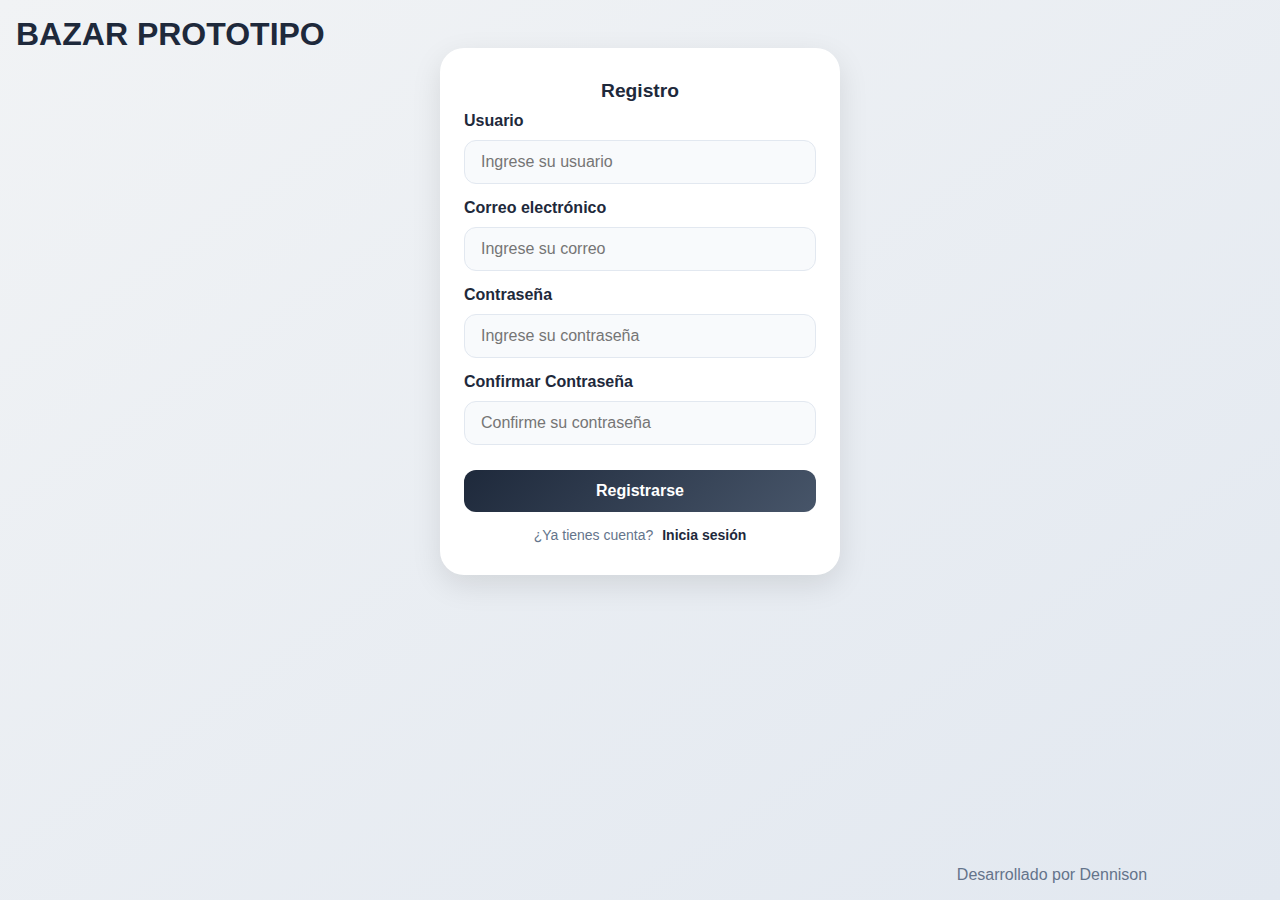
<file: Proyecto/Login/registro.html>
<!DOCTYPE html>
<html lang="es">
<head>
    <meta charset="UTF-8">
    <meta name="viewport" content="width=device-width, initial-scale=1.0">
    <link rel="stylesheet" href="CSS/style.css">
    <title>Registro</title>
</head>
<body>
    <header>
        <h1>BAZAR PROTOTIPO</h1>
    </header>
    <div class="LoginForm">
        <form action="PHP/registro.php" method="POST" class="inputsForm">
            <p>Registro</p>
            <label for="username">Usuario</label>
            <input type="text" id="username" name="username" required placeholder="Ingrese su usuario">

            <label for="email">Correo electrónico</label>
            <input type="email" id="email" name="email" required placeholder="Ingrese su correo">

            <label for="password">Contraseña</label>
            <input type="password" id="password" name="password" required placeholder="Ingrese su contraseña">

            <label for="confirm_password">Confirmar Contraseña</label>
            <input type="password" id="confirm_password" name="confirm_password" required placeholder="Confirme su contraseña">

            <button type="submit">Registrarse</button>
            <div class="register-link">
                <span>¿Ya tienes cuenta?</span>
                <a href="index.html">Inicia sesión</a>
            </div>
        </form>
    </div>
    <footer>
        <p>Desarrollado por Dennison</p>
    </footer>
</body>
</html>
</file>
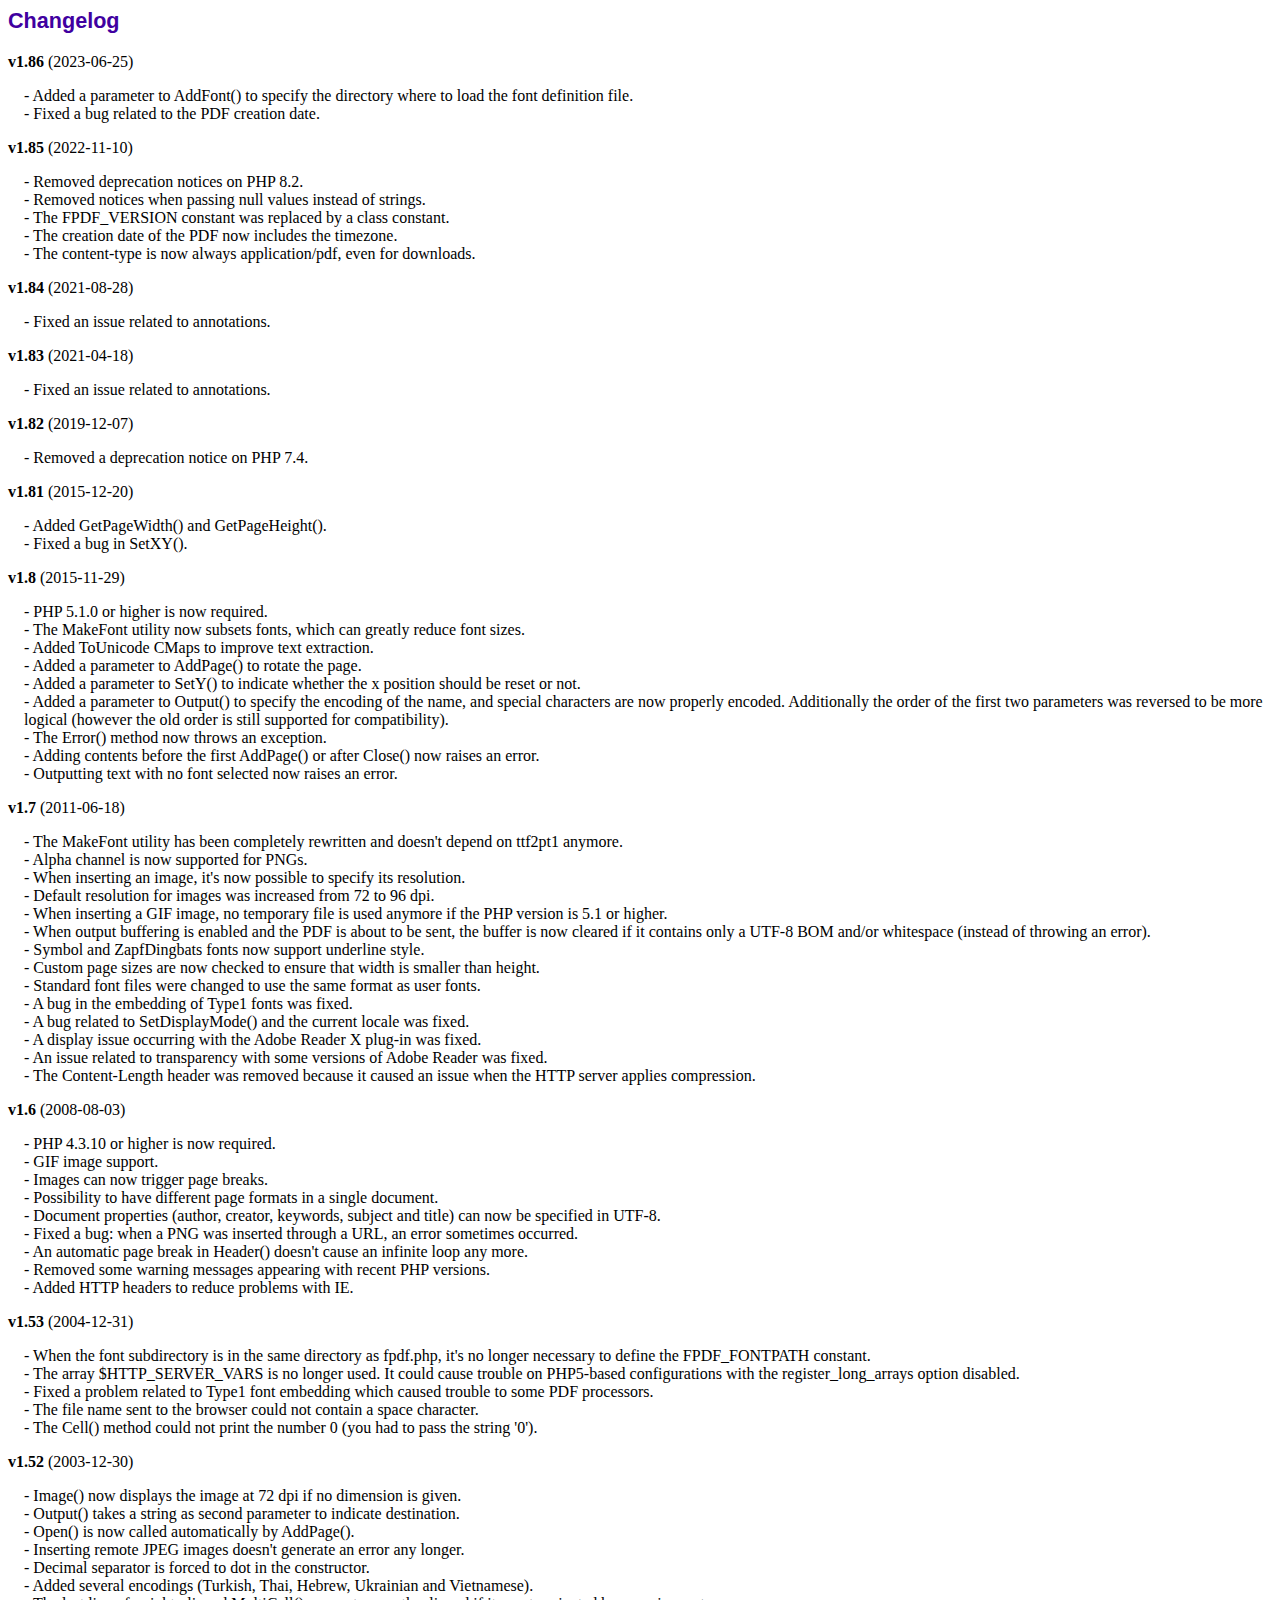
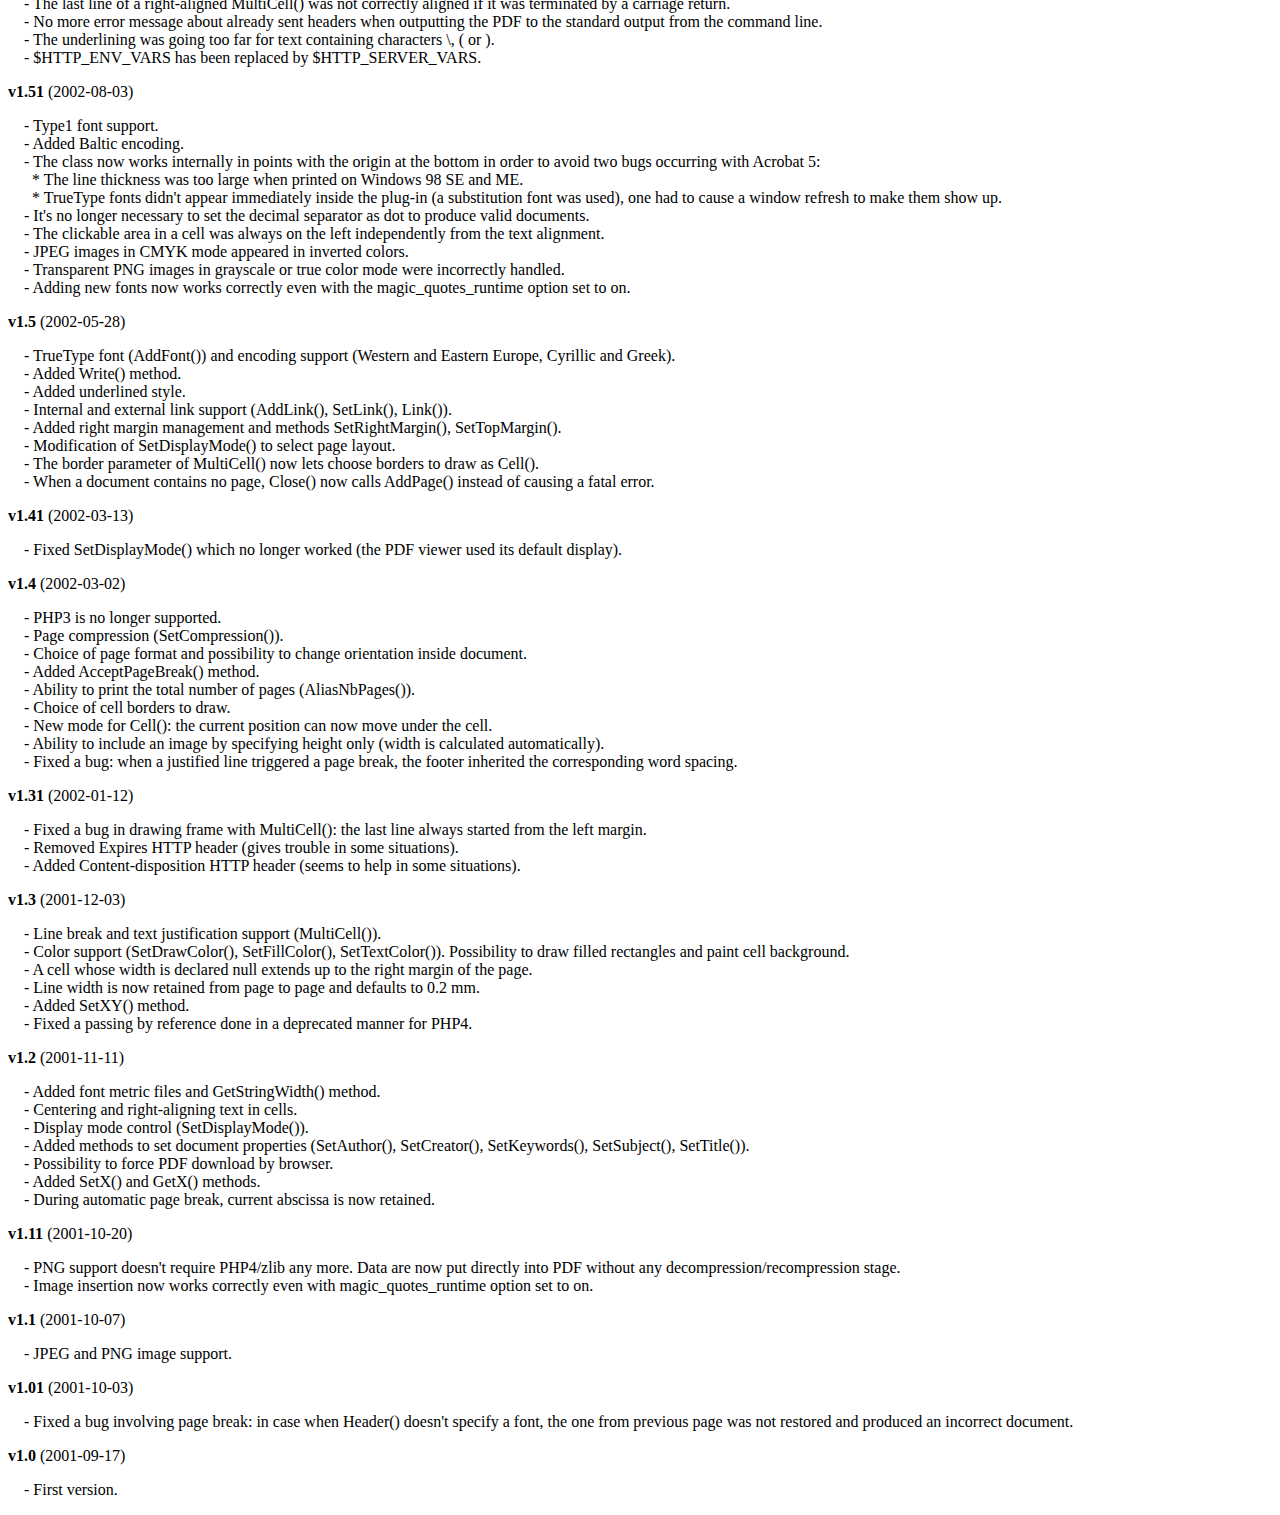
<file: Proyecto/Cliente/fpdf/changelog.htm>
<!DOCTYPE html PUBLIC "-//W3C//DTD HTML 4.01 Transitional//EN">
<html>
<head>
<meta http-equiv="Content-Type" content="text/html; charset=UTF-8">
<title>Changelog</title>
<link type="text/css" rel="stylesheet" href="fpdf.css">
<style type="text/css">
dd {margin:1em 0 1em 1em}
</style>
</head>
<body>
<h1>Changelog</h1>
<dl>
<dt><strong>v1.86</strong> (2023-06-25)</dt>
<dd>
- Added a parameter to AddFont() to specify the directory where to load the font definition file.<br>
- Fixed a bug related to the PDF creation date.<br>
</dd>
<dt><strong>v1.85</strong> (2022-11-10)</dt>
<dd>
- Removed deprecation notices on PHP 8.2.<br>
- Removed notices when passing null values instead of strings.<br>
- The FPDF_VERSION constant was replaced by a class constant.<br>
- The creation date of the PDF now includes the timezone.<br>
- The content-type is now always application/pdf, even for downloads.<br>
</dd>
<dt><strong>v1.84</strong> (2021-08-28)</dt>
<dd>
- Fixed an issue related to annotations.<br>
</dd>
<dt><strong>v1.83</strong> (2021-04-18)</dt>
<dd>
- Fixed an issue related to annotations.<br>
</dd>
<dt><strong>v1.82</strong> (2019-12-07)</dt>
<dd>
- Removed a deprecation notice on PHP 7.4.<br>
</dd>
<dt><strong>v1.81</strong> (2015-12-20)</dt>
<dd>
- Added GetPageWidth() and GetPageHeight().<br>
- Fixed a bug in SetXY().<br>
</dd>
<dt><strong>v1.8</strong> (2015-11-29)</dt>
<dd>
- PHP 5.1.0 or higher is now required.<br>
- The MakeFont utility now subsets fonts, which can greatly reduce font sizes.<br>
- Added ToUnicode CMaps to improve text extraction.<br>
- Added a parameter to AddPage() to rotate the page.<br>
- Added a parameter to SetY() to indicate whether the x position should be reset or not.<br>
- Added a parameter to Output() to specify the encoding of the name, and special characters are now properly encoded. Additionally the order of the first two parameters was reversed to be more logical (however the old order is still supported for compatibility).<br>
- The Error() method now throws an exception.<br>
- Adding contents before the first AddPage() or after Close() now raises an error.<br>
- Outputting text with no font selected now raises an error.<br>
</dd>
<dt><strong>v1.7</strong> (2011-06-18)</dt>
<dd>
- The MakeFont utility has been completely rewritten and doesn't depend on ttf2pt1 anymore.<br>
- Alpha channel is now supported for PNGs.<br>
- When inserting an image, it's now possible to specify its resolution.<br>
- Default resolution for images was increased from 72 to 96 dpi.<br>
- When inserting a GIF image, no temporary file is used anymore if the PHP version is 5.1 or higher.<br>
- When output buffering is enabled and the PDF is about to be sent, the buffer is now cleared if it contains only a UTF-8 BOM and/or whitespace (instead of throwing an error).<br>
- Symbol and ZapfDingbats fonts now support underline style.<br>
- Custom page sizes are now checked to ensure that width is smaller than height.<br>
- Standard font files were changed to use the same format as user fonts.<br>
- A bug in the embedding of Type1 fonts was fixed.<br>
- A bug related to SetDisplayMode() and the current locale was fixed.<br>
- A display issue occurring with the Adobe Reader X plug-in was fixed.<br>
- An issue related to transparency with some versions of Adobe Reader was fixed.<br>
- The Content-Length header was removed because it caused an issue when the HTTP server applies compression.<br>
</dd>
<dt><strong>v1.6</strong> (2008-08-03)</dt>
<dd>
- PHP 4.3.10 or higher is now required.<br>
- GIF image support.<br>
- Images can now trigger page breaks.<br>
- Possibility to have different page formats in a single document.<br>
- Document properties (author, creator, keywords, subject and title) can now be specified in UTF-8.<br>
- Fixed a bug: when a PNG was inserted through a URL, an error sometimes occurred.<br>
- An automatic page break in Header() doesn't cause an infinite loop any more.<br>
- Removed some warning messages appearing with recent PHP versions.<br>
- Added HTTP headers to reduce problems with IE.<br>
</dd>
<dt><strong>v1.53</strong> (2004-12-31)</dt>
<dd>
- When the font subdirectory is in the same directory as fpdf.php, it's no longer necessary to define the FPDF_FONTPATH constant.<br>
- The array $HTTP_SERVER_VARS is no longer used. It could cause trouble on PHP5-based configurations with the register_long_arrays option disabled.<br>
- Fixed a problem related to Type1 font embedding which caused trouble to some PDF processors.<br>
- The file name sent to the browser could not contain a space character.<br>
- The Cell() method could not print the number 0 (you had to pass the string '0').<br>
</dd>
<dt><strong>v1.52</strong> (2003-12-30)</dt>
<dd>
- Image() now displays the image at 72 dpi if no dimension is given.<br>
- Output() takes a string as second parameter to indicate destination.<br>
- Open() is now called automatically by AddPage().<br>
- Inserting remote JPEG images doesn't generate an error any longer.<br>
- Decimal separator is forced to dot in the constructor.<br>
- Added several encodings (Turkish, Thai, Hebrew, Ukrainian and Vietnamese).<br>
- The last line of a right-aligned MultiCell() was not correctly aligned if it was terminated by a carriage return.<br>
- No more error message about already sent headers when outputting the PDF to the standard output from the command line.<br>
- The underlining was going too far for text containing characters \, ( or ).<br>
- $HTTP_ENV_VARS has been replaced by $HTTP_SERVER_VARS.<br>
</dd>
<dt><strong>v1.51</strong> (2002-08-03)</dt>
<dd>
- Type1 font support.<br>
- Added Baltic encoding.<br>
- The class now works internally in points with the origin at the bottom in order to avoid two bugs occurring with Acrobat 5:<br>&nbsp;&nbsp;* The line thickness was too large when printed on Windows 98 SE and ME.<br>&nbsp;&nbsp;* TrueType fonts didn't appear immediately inside the plug-in (a substitution font was used), one had to cause a window refresh to make them show up.<br>
- It's no longer necessary to set the decimal separator as dot to produce valid documents.<br>
- The clickable area in a cell was always on the left independently from the text alignment.<br>
- JPEG images in CMYK mode appeared in inverted colors.<br>
- Transparent PNG images in grayscale or true color mode were incorrectly handled.<br>
- Adding new fonts now works correctly even with the magic_quotes_runtime option set to on.<br>
</dd>
<dt><strong>v1.5</strong> (2002-05-28)</dt>
<dd>
- TrueType font (AddFont()) and encoding support (Western and Eastern Europe, Cyrillic and Greek).<br>
- Added Write() method.<br>
- Added underlined style.<br>
- Internal and external link support (AddLink(), SetLink(), Link()).<br>
- Added right margin management and methods SetRightMargin(), SetTopMargin().<br>
- Modification of SetDisplayMode() to select page layout.<br>
- The border parameter of MultiCell() now lets choose borders to draw as Cell().<br>
- When a document contains no page, Close() now calls AddPage() instead of causing a fatal error.<br>
</dd>
<dt><strong>v1.41</strong> (2002-03-13)</dt>
<dd>
- Fixed SetDisplayMode() which no longer worked (the PDF viewer used its default display).<br>
</dd>
<dt><strong>v1.4</strong> (2002-03-02)</dt>
<dd>
- PHP3 is no longer supported.<br>
- Page compression (SetCompression()).<br>
- Choice of page format and possibility to change orientation inside document.<br>
- Added AcceptPageBreak() method.<br>
- Ability to print the total number of pages (AliasNbPages()).<br>
- Choice of cell borders to draw.<br>
- New mode for Cell(): the current position can now move under the cell.<br>
- Ability to include an image by specifying height only (width is calculated automatically).<br>
- Fixed a bug: when a justified line triggered a page break, the footer inherited the corresponding word spacing.<br>
</dd>
<dt><strong>v1.31</strong> (2002-01-12)</dt>
<dd>
- Fixed a bug in drawing frame with MultiCell(): the last line always started from the left margin.<br>
- Removed Expires HTTP header (gives trouble in some situations).<br>
- Added Content-disposition HTTP header (seems to help in some situations).<br>
</dd>
<dt><strong>v1.3</strong> (2001-12-03)</dt>
<dd>
- Line break and text justification support (MultiCell()).<br>
- Color support (SetDrawColor(), SetFillColor(), SetTextColor()). Possibility to draw filled rectangles and paint cell background.<br>
- A cell whose width is declared null extends up to the right margin of the page.<br>
- Line width is now retained from page to page and defaults to 0.2 mm.<br>
- Added SetXY() method.<br>
- Fixed a passing by reference done in a deprecated manner for PHP4.<br>
</dd>
<dt><strong>v1.2</strong> (2001-11-11)</dt>
<dd>
- Added font metric files and GetStringWidth() method.<br>
- Centering and right-aligning text in cells.<br>
- Display mode control (SetDisplayMode()).<br>
- Added methods to set document properties (SetAuthor(), SetCreator(), SetKeywords(), SetSubject(), SetTitle()).<br>
- Possibility to force PDF download by browser.<br>
- Added SetX() and GetX() methods.<br>
- During automatic page break, current abscissa is now retained.<br>
</dd>
<dt><strong>v1.11</strong> (2001-10-20)</dt>
<dd>
- PNG support doesn't require PHP4/zlib any more. Data are now put directly into PDF without any decompression/recompression stage.<br>
- Image insertion now works correctly even with magic_quotes_runtime option set to on.<br>
</dd>
<dt><strong>v1.1</strong> (2001-10-07)</dt>
<dd>
- JPEG and PNG image support.<br>
</dd>
<dt><strong>v1.01</strong> (2001-10-03)</dt>
<dd>
- Fixed a bug involving page break: in case when Header() doesn't specify a font, the one from previous page was not restored and produced an incorrect document.<br>
</dd>
<dt><strong>v1.0</strong> (2001-09-17)</dt>
<dd>
- First version.<br>
</dd>
</dl>
</body>
</html>
</file>
<file: Proyecto/CSS/style.css>
/*Rojo principal (#E63946): Es el color dominante de la página.
Blanco suave (#F1FAEE):  mejora  legibilidad.
Gris oscuro (#1D3557): Añade profundidad 
Azul claro (#457B9D): botones o enlaces.
Turquesa suave (#A8DADC): Acentúa elementos importantes .  
*/
body{
    display: flex;
    flex-direction: column;
    justify-content: center;
    align-items: center;
    background-color:#E63946 ;
    font-family: 'Courier New', Courier, monospace;
    width: 100%;
}
header{
    background-color: #F1FAEE;
    padding: 15px;
    border-radius: 20px;
    box-shadow: 0 4px 8px rgba(0, 0, 0, 0.2);
    width: 100%;
    text-align: center;
    border: 2px solid #A8DADC;
    color: #1D3557;
    
}


.LoginForm{
    
    background-color: #F1FAEE;
    padding: 20px;
    border-radius: 10px;
    box-shadow: 0 4px 8px rgba(0, 0, 0, 0.2);
    width: 400px;
    border: 2px solid #A8DADC;
    text-align: center;
    margin: 14vh;

  
}
.LoginForm label ,p{
    display: block;
    margin-bottom: 10px;
    font-weight: bold;
    color: #1D3557;
}
.LoginForm input{
    width: 80%;
    padding: 10px;
    margin-bottom: 15px;
    border: 2px solid #1D3557;
    border-radius: 5px;
    font-size: 14px;
    background-color: #F1FAEE;
    color: #1D3557;
}
.LoginForm button{
    width: 80%;
    padding: 10px;
    background-color: #457B9D;
    color: #F1FAEE;
    border: 2px solid #A8DADC;
    border-radius: 5px;
    font-size: 16px;
    cursor: pointer;
    transition: background-color 0.3s ease;
}
footer{
    background-color: #F1FAEE;
    border: 2px solid #A8DADC;
    padding: 10px;
    border-radius: 20px;
    box-shadow: 0 4px 8px rgba(0, 0, 0, 0.2);
    width: 100%;
    text-align: center;
    margin-top: auto;
}
</file>
<file: Proyecto/Login/CSS/style.css>
* {
    margin: 0;
    padding: 0;
    box-sizing: border-box;
}

body {
    background: linear-gradient(145deg, #f1f3f5 0%, #e2e8f0 100%);
    display: flex;
    justify-content: center;
    align-items: flex-start;
    min-height: 100vh;
    padding: 1rem;
    font-family: 'Inter', -apple-system, BlinkMacSystemFont, sans-serif;
    color: #1e293b;
}

.container {
    background: #ffffff;
    border-radius: 1.5rem;
    box-shadow: 0 10px 30px rgba(0, 0, 0, 0.1);
    width: 100%;
    max-width: 80rem;
    padding: 1.5rem;
    margin: 1rem 0;
    animation: fadeIn 0.5s ease-out;
}

@keyframes fadeIn {
    from { opacity: 0; transform: translateY(-1rem); }
    to { opacity: 1; transform: translateY(0); }
}

header {
    background: none;
    box-shadow: none;
    border: none;
    width: 100%;
    text-align: left;
    color: #1e293b;
    position: static;
    left: 0;
    transform: none;
    max-width: 100vw;
    margin-bottom: 0;
    padding: 0;
}

header h1 {
    font-size: clamp(1.5rem, 5vw, 2rem);
    font-weight: 700;
    color: #1e293b;
    margin-bottom: 0.5rem;
}

footer {
    background: none;
    border: none;
    box-shadow: none;
    width: 100%;
    text-align: center;
    margin-top: auto;
    color: #64748b;
    position: static;
    left: 0;
    transform: none;
    max-width: 100vw;
    padding: 1rem 0 0 0;
}

.LoginForm {
    background: #ffffff;
    border-radius: 1.5rem;
    box-shadow: 0 10px 30px rgba(0, 0, 0, 0.1);
    width: 100%;
    max-width: 400px;
    padding: 2rem 1.5rem;
    margin: 2rem 0;
    animation: fadeIn 0.5s ease-out;
}

.LoginForm label {
    display: block;
    margin-bottom: 10px;
    font-weight: 600;
    color: #1e293b;
    text-align: left;
    width: 100%;
    margin-left: 0;
}

.LoginForm p {
    display: block;
    margin-bottom: 10px;
    font-weight: 700;
    color: #1e293b;
    text-align: center;
    font-size: 1.2rem;
}

.LoginForm input {
    width: 100%;
    padding: 0.75rem 1rem;
    margin-bottom: 15px;
    border: 1px solid #e2e8f0;
    border-radius: 0.75rem;
    font-size: 1rem;
    background: #f8fafc;
    color: #1e293b;
    transition: all 0.3s;
}

.LoginForm input:focus {
    outline: none;
    border-color: #475569;
    background: #ffffff;
    box-shadow: 0 2px 8px rgba(0, 0, 0, 0.1);
}

.LoginForm button {
    width: 100%;
    padding: 0.75rem 1rem;
    background: linear-gradient(135deg, #1e293b 0%, #475569 100%);
    color: #ffffff;
    border: none;
    border-radius: 0.75rem;
    font-size: 1rem;
    font-weight: 600;
    cursor: pointer;
    transition: all 0.3s ease;
    margin-top: 10px;
}

.LoginForm button:hover {
    background: linear-gradient(135deg, #2d3748 0%, #64748b 100%);
    transform: translateY(-2px);
    box-shadow: 0 4px 12px rgba(0, 0, 0, 0.15);
}

.register-link {
    margin-top: 15px;
    font-size: 14px;
    text-align: center;
}
.register-link span {
    color: #64748b;
}
.register-link a {
    color: #1e293b;
    text-decoration: none;
    font-weight: bold;
    margin-left: 5px;
    transition: color 0.3s;
}
.register-link a:hover {
    color: #475569;
}

@media (max-width: 500px) {
    .LoginForm {
        max-width: 95vw;
        padding: 1.2rem 2vw;
    }
}
</file>
<file: Proyecto/Cliente/fpdf/fpdf.css>
body {font-family:"Times New Roman",serif}
h1 {font:bold 135% Arial,sans-serif; color:#4000A0; margin-bottom:0.9em}
h2 {font:bold 95% Arial,sans-serif; color:#900000; margin-top:1.5em; margin-bottom:1em}
dl.param dt {text-decoration:underline}
dl.param dd {margin-top:1em; margin-bottom:1em}
dl.param ul {margin-top:1em; margin-bottom:1em}
tt, code, kbd {font-family:"Courier New",Courier,monospace; font-size:82%}
div.source {margin-top:1.4em; margin-bottom:1.3em}
div.source pre {display:table; border:1px solid #24246A; width:100%; margin:0em; font-family:inherit; font-size:100%}
div.source code {display:block; border:1px solid #C5C5EC; background-color:#F0F5FF; padding:6px; color:#000000}
div.doc-source {margin-top:1.4em; margin-bottom:1.3em}
div.doc-source pre {display:table; width:100%; margin:0em; font-family:inherit; font-size:100%}
div.doc-source code {display:block; background-color:#E0E0E0; padding:4px}
.kw {color:#000080; font-weight:bold}
.str {color:#CC0000}
.cmt {color:#008000}
p.demo {text-align:center; margin-top:-0.9em}
a.demo {text-decoration:none; font-weight:bold; color:#0000CC}
a.demo:link {text-decoration:none; font-weight:bold; color:#0000CC}
a.demo:hover {text-decoration:none; font-weight:bold; color:#0000FF}
a.demo:active {text-decoration:none; font-weight:bold; color:#0000FF}
</file>
<file: Proyecto/css/cliente-style.css>
body {
    display: flex;
    flex-direction: column;
    justify-content: flex-start;
    background-color: #64748b;
    align-items: center;
    background: linear-gradient(145deg, #f1f3f5 0%, #e2e8f0 100%);
    font-family: 'Inter', -apple-system, BlinkMacSystemFont, sans-serif;
    width: 100%;
    min-height: 100vh;
    padding: 0;
    overflow-x: hidden;
    color: #1e293b;
}

body.dark-mode {
    background-color: #1e293b;
    color: #f8fafc;
}

header {
    background-color: #ffffff;
    padding: 15px;
    border-radius: 1rem;
    box-shadow: 0 4px 8px rgba(0, 0, 0, 0.1);
    width: 100vw;
    text-align: center;
    border: 1px solid #e2e8f0;
    color: #1e293b;
    position: relative;
    top: 0;
    left: 50%;
    transform: translateX(-50%);
    box-sizing: border-box;
    margin-bottom: 0;
}

.theme-toggle {
    width: 100vw;
    display: flex;
    justify-content: flex-end;
    padding: 10px 30px 0 0;
    box-sizing: border-box;
}

.theme-toggle button {
    background: linear-gradient(135deg, #1e293b 0%, #475569 100%);
    color: #ffffff;
    border: none;
    border-radius: 0.5rem;
    padding: 0.5rem 1rem;
    font-size: 0.95rem;
    cursor: pointer;
    transition: all 0.3s ease;
}
.theme-toggle button:hover {
    background: linear-gradient(135deg, #2d3748 0%, #64748b 100%);
}

h2 {
    color: #1e293b;
    margin-top: 30px;
    margin-bottom: 20px;
    text-align: center;
}

h2.dark-mode {
    color: #01203f;
}

form {
    background-color: #ffffff;
    padding: 1.5rem;
    border-radius: 1rem;
    box-shadow: 0 4px 8px rgba(0, 0, 0, 0.05);
    width: 400px;
    border: 1px solid #e2e8f0;
    display: flex;
    flex-direction: column;
    gap: 10px;
    margin-bottom: 30px;
}

form.dark-mode {
    background-color: #1e293b;
    border-color: #475569;
    color: #f1f5f9;
}

form label {
    font-weight: 600;
    color: #1e293b;
    text-align: left;
}

form.dark-mode label,
form.dark-mode input,
form.dark-mode select {
    color: #f1f5f9;
    background-color: #334155;
    border-color: #475569;
}

form input, form select {
    width: 100%;
    padding: 0.75rem;
    margin-bottom: 10px;
    border: 1px solid #cbd5e1;
    border-radius: 0.5rem;
    font-size: 14px;
    background-color: #f8fafc;
    color: #1e293b;
    box-sizing: border-box;
}

form button[type="submit"] {
    width: 100%;
    padding: 0.75rem;
    background: linear-gradient(135deg, #1e293b 0%, #475569 100%);
    color: #ffffff;
    border: none;
    border-radius: 0.5rem;
    font-size: 16px;
    cursor: pointer;
    transition: all 0.3s ease;
    margin-top: 10px;
}

form.dark-mode button[type="submit"] {
    background: #e2e8f0;
    color: #1e293b;
}

form button[type="submit"]:hover {
    background: linear-gradient(135deg, #2d3748 0%, #64748b 100%);
}

form.dark-mode button[type="submit"]:hover {
    background: #475569;
    color: #ffffff;
}

@media (max-width: 500px) {
    form {
        width: 95vw;
        padding: 15px 5vw;
    }
    .theme-toggle {
        padding-right: 10px;
    }
}

footer {
    background-color: #ffffff;
    border: 1px solid #e2e8f0;
    padding: 10px;
    border-radius: 1rem;
    box-shadow: 0 4px 8px rgba(0, 0, 0, 0.05);
    width: 100vw;
    text-align: center;
    margin-top: auto;
    color: #1e293b;
    position: relative;
    bottom: 0;
    left: 50%;
    transform: translateX(-50%);
    box-sizing: border-box;
    max-width: 100vw;
}
</file>
<file: Proyecto/css/proveedores.css>
* {
    margin: 0;
    padding: 0;
    box-sizing: border-box;
}

body {
    background: linear-gradient(145deg, #f1f3f5 0%, #e2e8f0 100%);
    display: flex;
    justify-content: center;
    align-items: flex-start;
    min-height: 100vh;
    padding: 1rem;
    font-family: 'Inter', -apple-system, BlinkMacSystemFont, sans-serif;
    color: #1e293b;
}

.container {
    background: #ffffff;
    border-radius: 1.5rem;
    box-shadow: 0 10px 30px rgba(0, 0, 0, 0.1);
    width: 100%;
    max-width: 80rem;
    padding: 1.5rem;
    margin: 1rem 0;
    animation: fadeIn 0.5s ease-out;
}

@keyframes fadeIn {
    from { opacity: 0; transform: translateY(-1rem); }
    to { opacity: 1; transform: translateY(0); }
}

.header {
    display: flex;
    justify-content: space-between;
    align-items: center;
    margin-bottom: 2rem;
    flex-wrap: wrap;
    gap: 1rem;
}

.header h1 {
    font-size: clamp(1.5rem, 5vw, 2rem);
    font-weight: 700;
    color: #1e293b;
}

.header p {
    font-size: clamp(0.9rem, 3vw, 1rem);
    color: #64748b;
    margin-top: 0.5rem;
}

.add-button {
    padding: 0.75rem 1.5rem;
    background: linear-gradient(135deg, #1e293b 0%, #475569 100%);
    color: #ffffff;
    border: none;
    border-radius: 0.75rem;
    cursor: pointer;
    font-size: 0.95rem;
    font-weight: 500;
    display: flex;
    align-items: center;
    gap: 0.5rem;
    transition: all 0.3s ease;
}

.add-button:hover {
    background: linear-gradient(135deg, #2d3748 0%, #64748b 100%);
    transform: translateY(-2px);
    box-shadow: 0 4px 12px rgba(0, 0, 0, 0.15);
}

.controls {
    display: flex;
    align-items: center;
    gap: 1rem;
    margin-bottom: 2rem;
    flex-wrap: wrap;
}

.search-bar {
    flex: 1;
    position: relative;
    min-width: 12rem;
}

.search-bar input {
    width: 100%;
    padding: 0.75rem 2.5rem 0.75rem 1rem;
    border: 1px solid #e2e8f0;
    border-radius: 0.75rem;
    font-size: 0.95rem;
    background: #f8fafc;
    transition: all 0.3s ease;
}

.search-bar input:focus {
    outline: none;
    border-color: #475569;
    background: #ffffff;
    box-shadow: 0 2px 8px rgba(0, 0, 0, 0.1);
}

.search-bar i {
    position: absolute;
    right: 1rem;
    top: 50%;
    transform: translateY(-50%);
    color: #94a3b8;
    font-size: 0.9rem;
}

.filter-select {
    position: relative;
    min-width: 11rem;
}

.filter-select select {
    width: 100%;
    padding: 0.75rem 2.5rem 0.75rem 2.25rem;
    border: 1px solid #e2e8f0;
    border-radius: 0.75rem;
    font-size: 0.95rem;
    background: #f8fafc;
    transition: all 0.3s ease;
    appearance: none;
    cursor: pointer;
    color: #1e293b;
}

.filter-select select:focus {
    outline: none;
    border-color: #475569;
    background: #ffffff;
    box-shadow: 0 2px 8px rgba(0, 0, 0, 0.1);
}

.filter-select .icon-filter {
    position: absolute;
    left: 0.75rem;
    top: 50%;
    transform: translateY(-50%);
    color: #94a3b8;
    font-size: 0.9rem;
}

.filter-select .icon-chevron {
    position: absolute;
    right: 0.75rem;
    top: 50%;
    transform: translateY(-50%);
    color: #94a3b8;
    font-size: 0.9rem;
}

.table-wrapper {
    border-radius: 1rem;
    overflow-x: auto;
    background: #ffffff;
    -webkit-overflow-scrolling: touch;
}

table {
    width: 100%;
    border-collapse: separate;
    border-spacing: 0;
    min-width: 50rem;
}

th, td {
    padding: 0.75rem 1rem;
    text-align: left;
    font-size: 0.9rem;
    white-space: nowrap;
}

th {
    background: linear-gradient(135deg, #1e293b 0%, #2d3748 100%);
    color: #ffffff;
    font-weight: 600;
    text-transform: uppercase;
    letter-spacing: 0.05rem;
    font-size: 0.8rem;
    position: sticky;
    top: 0;
    z-index: 10;
}

tr {
    transition: all 0.3s ease;
}

tr:hover {
    background: #f8fafc;
}

td {
    border-bottom: 1px solid #e2e8f0;
    color: #1e293b;
}

.empty-state {
    text-align: center;
    padding: 2rem;
    color: #64748b;
    font-size: 1rem;
}

.empty-state i {
    font-size: 1.5rem;
    color: #94a3b8;
    margin-bottom: 0.75rem;
}

.actions {
    display: flex;
    gap: 0.5rem;
    flex-wrap: nowrap;
}

.actions button {
    background: none;
    border: none;
    cursor: pointer;
    font-size: 1rem;
    position: relative;
    transition: all 0.3s ease;
}

.actions button::after {
    content: attr(data-tooltip);
    position: absolute;
    bottom: calc(100% + 0.5rem);
    left: 50%;
    transform: translateX(-50%);
    background: #1e293b;
    color: #ffffff;
    padding: 0.5rem 0.75rem;
    border-radius: 0.375rem;
    font-size: 0.75rem;
    opacity: 0;
    pointer-events: none;
    transition: opacity 0.3s ease, transform 0.3s ease;
    white-space: nowrap;
    box-shadow: 0 2px 8px rgba(0, 0, 0, 0.2);
    z-index: 10;
}

.actions button:hover::after {
    opacity: 1;
    transform: translateX(-50%) translateY(-2px);
}

.actions .edit:hover { color: #3b82f6; }
.actions .delete:hover { color: #ef4444; }
.actions .history:hover { color: #10b981; }
.actions .top-products:hover { color: #f59e0b; }

.modal {
    display: none;
    position: fixed;
    top: 0;
    left: 0;
    width: 100%;
    height: 100%;
    background: rgba(0, 0, 0, 0.6);
    justify-content: center;
    align-items: center;
    z-index: 1000;
    padding: 1rem;
}

.modal-content {
    background: #ffffff;
    padding: 1.5rem;
    border-radius: 1rem;
    width: 100%;
    max-width: 36rem;
    box-shadow: 0 10px 30px rgba(0, 0, 0, 0.2);
    animation: slideIn 0.3s ease-out;
}

@keyframes slideIn {
    from { transform: scale(0.95); opacity: 0; }
    to { transform: scale(1); opacity: 1; }
}

.modal-content h2 {
    font-size: clamp(1.25rem, 4vw, 1.5rem);
    font-weight: 600;
    color: #1e293b;
    margin-bottom: 1.5rem;
}

.modal-content .form-grid {
    display: grid;
    grid-template-columns: 1fr;
    gap: 1rem;
}

.modal-content input,
.modal-content select {
    width: 100%;
    padding: 0.75rem;
    border: 1px solid #e2e8f0;
    border-radius: 0.5rem;
    font-size: 0.95rem;
    background: #f8fafc;
    transition: all 0.3s ease;
}

.modal-content input:focus,
.modal-content select:focus {
    outline: none;
    border-color: #475569;
    background: #ffffff;
    box-shadow: 0 2px 8px rgba(0, 0, 0, 0.1);
}

.modal-actions {
    display: flex;
    gap: 0.75rem;
    justify-content: flex-end;
    margin-top: 1.5rem;
}

.modal-content button {
    padding: 0.75rem 1.5rem;
    border: none;
    border-radius: 0.5rem;
    cursor: pointer;
    font-size: 0.95rem;
    font-weight: 500;
    transition: all 0.3s ease;
}

.modal-content .save {
    background: linear-gradient(135deg, #1e293b 0%, #475569 100%);
    color: #ffffff;
}

.modal-content .save:hover {
    background: linear-gradient(135deg, #2d3748 0%, #64748b 100%);
    transform: translateY(-2px);
}

.modal-content .cancel {
    background: #e2e8f0;
    color: #1e293b;
}

.modal-content .cancel:hover {
    background: #d1d5db;
}

.info-modal-content {
    background: #ffffff;
    padding: 1.5rem;
    border-radius: 1rem;
    width: 100%;
    max-width: 30rem;
    box-shadow: 0 10px 30px rgba(0, 0, 0, 0.2);
}

.info-modal-content h3 {
    font-size: clamp(1.125rem, 3.5vw, 1.25rem);
    font-weight: 600;
    color: #1e293b;
    margin-bottom: 1.25rem;
}

.info-modal-content ul {
    list-style: none;
    margin-bottom: 1.5rem;
}

.info-modal-content li {
    padding: 0.5rem 0;
    color: #1e293b;
    font-size: 0.95rem;
}

/* Media Queries */
@media (min-width: 640px) {
    .modal-content .form-grid {
        grid-template-columns: 1fr 1fr;
    }
}

@media (max-width: 1024px) {
    .container {
        padding: 1rem;
        margin: 0.5rem 0;
    }

    table {
        min-width: 40rem;
    }

    th, td {
        padding: 0.5rem 0.75rem;
    }
}

@media (max-width: 768px) {
    body {
        padding: 0.5rem;
    }

    .header {
        flex-direction: column;
        align-items: flex-start;
        gap: 0.75rem;
    }

    .controls {
        flex-direction: column;
        align-items: stretch;
        gap: 0.75rem;
    }

    .add-button {
        width: 100%;
        justify-content: center;
    }

    .search-bar,
    .filter-select {
        min-width: 100%;
    }

    table {
        min-width: 30rem;
    }
}

@media (max-width: 480px) {
    .search-bar input,
    .filter-select select {
        padding: 0.6rem 2rem 0.6rem 2rem;
        font-size: 0.9rem;
    }

    th, td {
        padding: 0.5rem;
        font-size: 0.85rem;
    }

    .actions {
        gap: 0.25rem;
    }

    .modal-content,
    .info-modal-content {
        padding: 1rem;
    }

    .modal-content button {
        padding: 0.6rem 1rem;
        font-size: 0.9rem;
    }
}
</file>
